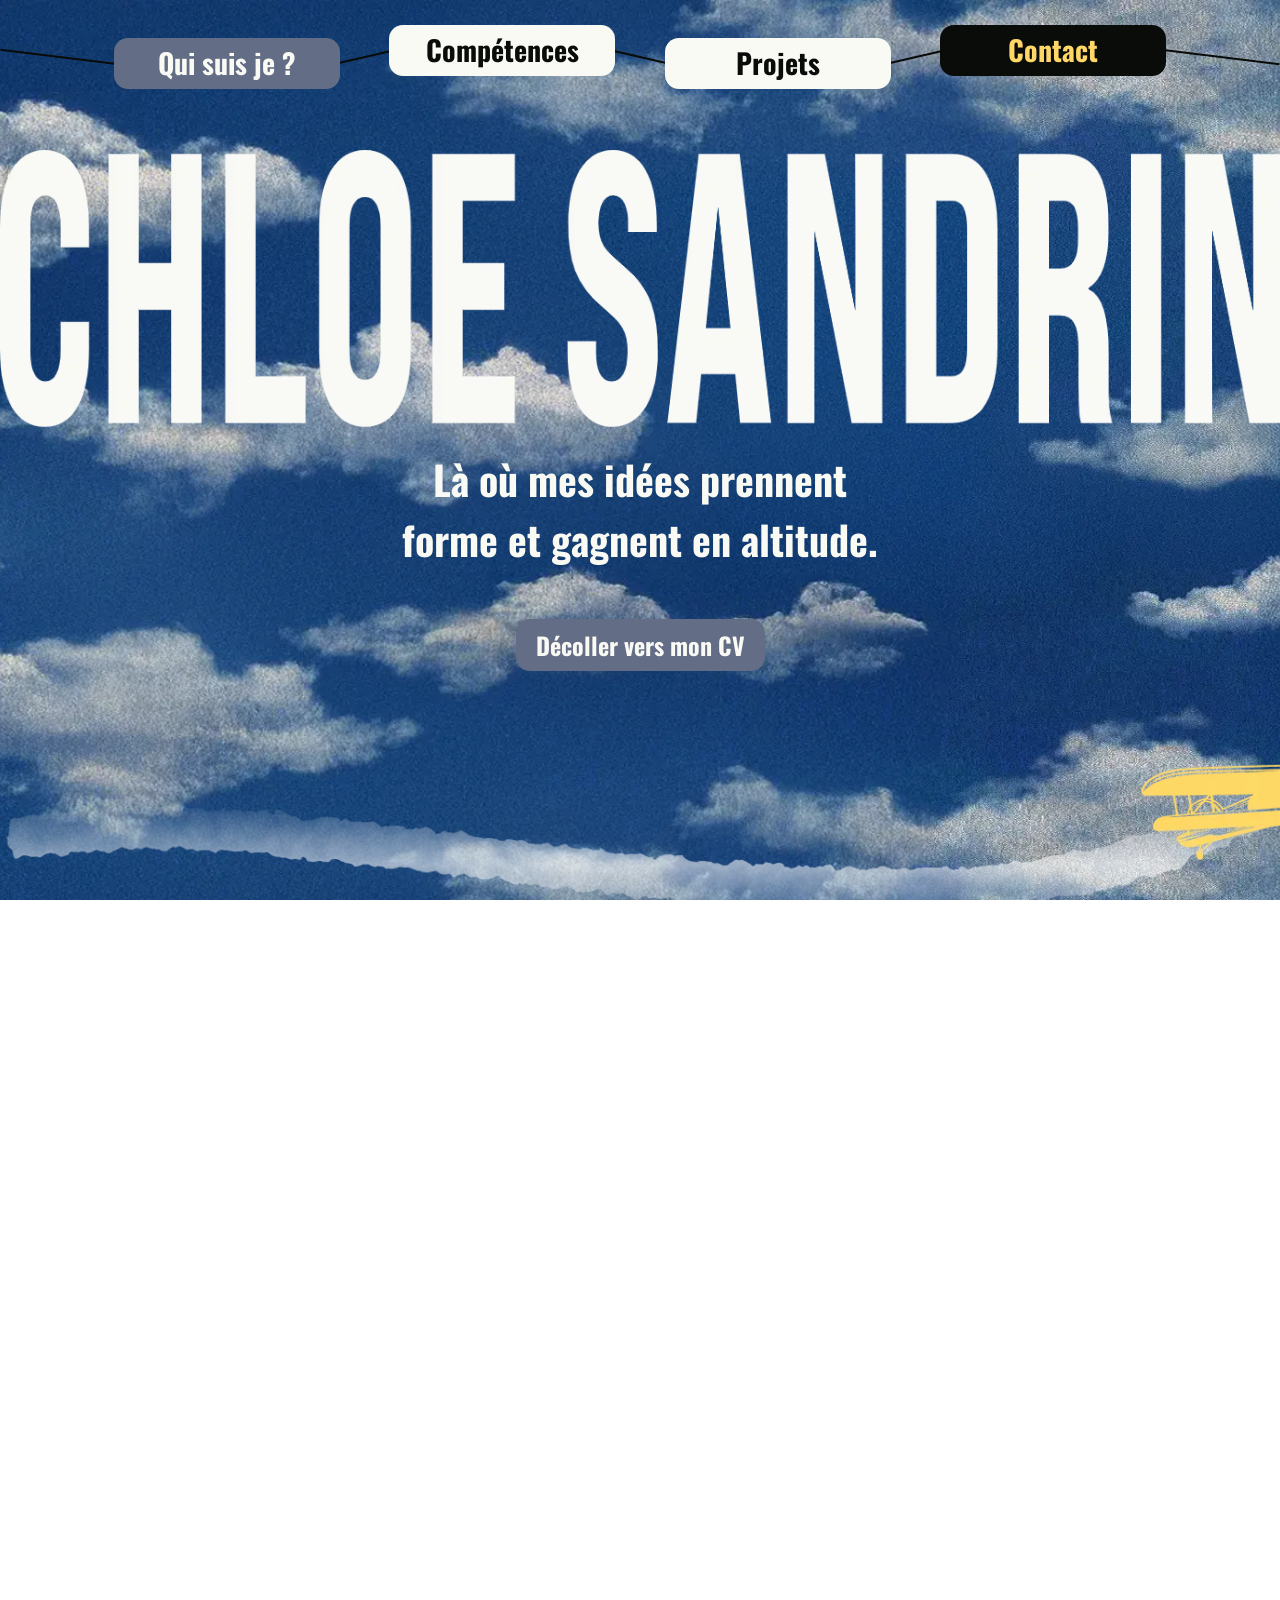
<file: index.html>
<!DOCTYPE html>
<html lang="fr">

<head>
  <meta charset="UTF-8" />
  <meta name="viewport" content="width=device-width, initial-scale=1.0" />
  <title>Portfolio - Chloé Sandrin</title>
  <link rel="stylesheet" href="style.css" />
  <link rel="icon" type="image/png" href="/iconOpengraph/favicon-96x96.webp" sizes="96x96" />
  <link rel="icon" type="image/svg+xml" href="/iconOpengraph/favicon.svg" />
  <link rel="shortcut icon" href="/iconOpengraph/favicon.ico" />
  <link rel="apple-touch-icon" sizes="180x180" href="/iconOpengraph/apple-touch-icon.png" />
  <link rel="manifest" href="/iconOpengraph/site.webmanifest" />
  <!-- Facebook Meta Tags -->
  <meta property="og:url" content="https://chloesandrin.fr/">
  <meta property="og:type" content="website">
  <meta property="og:title" content="Porfolio Chloé Sandrin">
  <meta property="og:description" content="">
  <meta property="og:image" content="iconOpengraph/OpenGraph.png">

  <!-- Twitter Meta Tags -->
  <meta name="twitter:card" content="summary_large_image">
  <meta property="twitter:domain" content="chloesandrin.fr">
  <meta property="twitter:url" content="https://chloesandrin.fr/">
  <meta name="twitter:title" content="Porfolio Chloé Sandrin">
  <meta name="twitter:description" content="">
  <meta name="twitter:image" content="iconOpengraph/OpenGraph.png">

</head>

<body>
  <header>
    <nav id="navDesktop">
      <ul>
        <div aria-hidden="true" class="NavbarFil" id="NavbarFil1"></div>
        <li class="fontFontNav shift">
          <a href="#P1">Qui suis je ?</a>
        </li>
        <div aria-hidden="true" class="NavbarFil" id="NavbarFil2"></div>
        <li class="fontFontNav">
          <a href="#P2">Compétences</a>
        </li>
        <div aria-hidden="true" class="NavbarFil" id="NavbarFil3"></div>
        <li class="fontFontNav shift">
          <a href="#P3">Projets</a>
        </li>
        <div aria-hidden="true" class="NavbarFil" id="NavbarFil4"></div>
        <li class="fontFontNav" id="contact">
          <a href="#P4">Contact</a>
        </li>
        <div aria-hidden="true" class="NavbarFil" id="NavbarFil5"></div>
      </ul>
    </nav>
  </header>
  <div class="bg-fixed"></div> 
  <main>
    <section class="hero" id="hero">
      <!-- mon nom -->
      <h1 class="titre">
        <img class="desktop" src="assets/images/mon nom.webp" alt="Chloé Sandrin">
        <img class="mobile"  src="assets/images/monNomMobile.webp" alt="Chloé Sandrin">
      </h1>
      <p class="fontGrandTexte">Là où mes idées prennent forme et gagnent en altitude.</p>
      <a href="assets/cv-chloe-sandrin.pdf" download class="fontBouton">Décoller vers mon CV</a>
      <div class="avion-container">
        <img class="avion mobile" src="assets/images/AvionMobile.webp" alt="Petit avion jaune mobile">
        <img class="avion desktop" src="assets/images/AvionDroite.webp" alt="Petit avion jaune desktop" id="P1">
      </div>
    </section>
    <section id="aPropos">
      <p class="bgJaune" id="ProposBloc1">Depuis toujours, la créativité fait partie de mon quotidien. Des premiers
        bricolages aux maquettes et interfaces d’aujourd’hui, j’ai toujours aimé donner des formes à mes idées.</p>
      <p class="bgBleu" id="ProposBloc2">Curieuse de nature, je me suis d’abord tournée vers un parcours scientifique
        avec une spécialité informatique, où j’ai découvert la logique, la technique et la conception.</p>
      <img src="assets/images/Profil.webp" alt="Chloé Sandrin">
      <p class="bgJaune" id="ProposBloc3">Aujourd’hui en deuxième année à MyDigitalSchool, j’explore le web et le design
        à travers des projets mêlant créativité et réflexion. Les expériences professionnelles et associatives que j’ai
        vécues m’ont permis de développer le travail d’équipe, l’adaptabilité et le sens du contact.</p>
      <p class="fontGrandTexte">Créer, apprendre et expérimenter restent au cœur de mon parcours.</p>
    </section>
    <div class="avion-container">
      <img class="avion mobile miroir" src="assets/images/AvionMobile.webp" alt="Petit avion jaune mobile">
      <img class="avion desktop miroir" src="assets/images/AvionDroite.webp" alt="Petit avion jaune desktop" id="P2">
    </div>
    <section id="competence">
      <div id="tableaugauche">
        <ul>
          <li id="illustrator"><img src="assets/images/Logo Illustrator.webp" alt="Logo illustrator"></li>
          <li id="figma"><img src="assets/images/Logo Figma.webp" alt="Logo Figma"></li>
          <li id="photoshop"><img src="assets/images/Adobe_Photoshop_CC_icon.svg 3.webp" alt="Logo photoshop"></li>
          <li id="vscode"><img src="assets/images/Logo Vscode.webp" alt="Logo vscode"></li>
          <li id="indesign"><img src="assets/images/Logo Indesign.webp" alt="Logo indesign"></li>
        </ul>
      </div>

      <div id="tableauboard" class="tableauboardFond1">
        <p class="fontTableauBordTitre">Tableau de bord des outils</p>
        <h3 class="fontTableauBordBouton">Selectionnez un logiciel.</h3>
      </div>
      <div id="illustratorTableau" class="tableauboardFond fontTableauBordTexte">
        <div>
          <p>• Création de logos</p>
          <p>• Déclinaisons et variations (couleurs, formats)</p>
          <p>• Construction vectorielle précise</p>
          <p>• Adaptation des visuels pour différents supports</p>
          <p>• Respect de la cohérence graphique et de l’identité visuelle</p>
        </div>
        <img src="assets/images/Pal/LogoPalRoseSansFondEcritureNoir.svg" alt="Logo Pal">
      </div>
      <div id="figmaTableau" class="tableauboardFond fontTableauBordTexte">
        <div id="pMaquette">
          <p>• Création de maquettes UI/UX (web & mobile)</p>
          <p>• Structuration des interfaces</p>
          <p>• Conception de composants et variants</p>
          <p>• Prototypage interactif et parcours utilisateurs</p>
        </div>
        <div id="imgMaquette">
          <img src="assets/images/Maquette/Maquette 1.webp" alt="Maquette JoyJam">
          <img src="assets/images/Maquette/Maquette 2.webp" alt="Maquette Catfee's">
        </div>
      </div>
      <div id="photoshopTableau" class="tableauboardFond fontTableauBordTexte">
        <div>
          <p>• Création et retouche d’images</p>
          <p>• Optimisation des visuels pour le web et le print</p>
          <p>• Photomontage et détourage précis</p>
          <p>• Ajustements colorimétriques et luminosité</p>
        </div>
        <img src="assets/images/Maquette/Chloé-Sandrin-Affiche-WWF 1.webp" alt="Affiche WWF campagne fictive">
      </div>
      <div id="vscodeTableau" class="tableauboardFond fontTableauBordTexte">
        <p>Intégration & Front-end : réalisation d’interfaces web responsives en HTML, CSS et SCSS, avec l’ajout
          d’interactions simples en JavaScript pour enrichir l’expérience utilisateur.</p>
        <div id="devLogo">
          <img src="assets/images/Logiciels  Code/HTML5_logo_and_wordmark.svg 1.webp" alt="Logo HTML" id="html">
          <img src="assets/images/Logiciels  Code/CSS3_logo_and_wordmark.svg 1.webp" alt="Logo CSS" id="css">
          <img src="assets/images/Logiciels  Code/JavaScript-Logo 1.webp" alt=" Logo JavaScript" id="js">
          <img src="assets/images/Logiciels  Code/Sass_Logo_Color.svg 1.webp" alt="Logo Sass" id="sass">
        </div>
      </div>
      <div id="indesignTableau" class="tableauboardFond fontTableauBordTexte">
        <div>
          <p>• Respect de la hiérarchie visuelle et de la cohérence graphique</p>
          <p>• Préparation des fichiers pour l’impression</p>
          <p>• Gestion des styles</p>
          <p>• Conception de supports éditoriaux</p>
          <p>• Création de mises en page print et digitales</p>
        </div>
        <img src="assets/images/Maquette/FICHE PRODUIT - SOFIA_01 1.webp"
          alt="Fiche Produit d'un vêtement faite sur Indesign">
      </div>

      </div>
      <div id="tableaudroit">
        <p class="bg-bleu">Maquettage :<br>Donner forme aux idées à travers des interfaces claires et fonctionnelles.
        </p>
        <p class="bg-yellow">Création de logo :<br>Concevoir des identités visuelles fortes et mémorables.</p>
        <p class="bg-bleu">Développement web :<br>Transformer des maquettes en expériences web concrètes.</p>
        <p class="bg-yellow">Montage vidéo :<br>Raconter une histoire à travers le rythme et l’image.</p>
      </div>
    </section>
    <div class="avion-container marginTop">
        <img class="avion mobile" src="assets/images/AvionMobile.webp" alt="Petit avion jaune mobile">
        <img class="avion desktop" src="assets/images/AvionDroite.webp" alt="Petit avion jaune desktop" id="P3">
      </div>

    <section id="sectionProjet">
      
      <a href="catfees.html"><img src="assets/images/Projet/Tf Catfeez.webp" alt="Tf Catfeez" class="projet-img"
          data-hover="assets/images/Projet/To Catfeez.webp"></a>
      <a href="hyperplanning.html"><img src="assets/images/Projet/Tf Hyperplanning.webp" alt="Tf HyperPlanning" class="projet-img"
          data-hover="assets/images/Projet/To Hyperplanning.webp"></a>
      <a href="easyjet.html"><img src="assets/images/Projet/Tf EasyJet.webp" alt="Tf EasyJet" class="projet-img"
          data-hover="assets/images/Projet/To EasyJet.webp"></a>
      <a href="palProjet.html"><img src="assets/images/Projet/Tf Pal.webp" alt="Tf Pal" class="projet-img"
          data-hover="assets/images/Projet/To Pal.webp"></a>
    </section>
    <div class="avion-container">
        <img class="avion mobile miroir" src="assets/images/AvionMobile.webp" alt="Petit avion jaune mobile">
        <img class="avion desktop miroir" src="assets/images/AvionDroite.webp" alt="Petit avion jaune desktop" id="P4">
      </div>
    <section id="formContact">
      <div id="linkedin">
        <img src="assets/images/Linkedin Logo.webp" alt="Linkedin Logo">
        <a class="fontBouton">WWW.LINKEDIN.COM/IN/CHLOE-SANDRIN</a>
      </div>
      <div id="form">
        <h2 class="bgJaune">Me contacter</h2>
        <form action="https://formspree.io/f/mgonjbjn" method="POST" id="formFormulaire">
          <div>
            <div class="Divlabel">
              <label for="nom" class="fontFormulaireLabel bgBleu">Nom<span>*</span></label>
              <input type="text" id="nom" name="name" placeholder="Ex : Pedro" required>
            </div>
            <div class="Divlabel">
              <label for="mail" class="fontFormulaireLabel bgBleu">Mail<span>*</span></label>
              <input type="mail" id="mail" name="email" placeholder="Ex : pedro.pascal@exemple.com" required>
            </div>
          </div>
          <div class="Divlabel">
            <label for="message" class="fontFormulaireLabel bgBleu">Message</label>
            <textarea name="message" id="message" name="message" placeholder="Entrez votre message ici..."></textarea>
          </div>
      </div>
      <input type="text" name="website" style="display: none;" tabindex="-1" autocomplete="off">
      <button type="submit" class="bgJaune" id="buttonEnvoyer">Envoyer</button>
      </form>
      </div>
    </section>
    <div class="avion-container">
        <img class="avion mobile" src="assets/images/AvionMobile.webp" alt="Petit avion jaune mobile">
        <img class="avion desktop" src="assets/images/AvionDroite.webp" alt="Petit avion jaune desktop">
      </div>
  </main>
  <footer>
    <div id="ContactFooter">
      <img id="avionFooter" src="assets/images/AvionFooter.webp" alt="">
      <a href="https://www.linkedin.com/in/chloe-sandrin/"><img id="linkLogo" src="assets/images/Linkedin Logo.webp"
          alt="Linkedin Logo"></a>
    </div>
    <div id="navFooter">
      <h2>Navigation</h2>
      <ul>
        <li><a href="#P1">A Propos</a></li>
        <li><a href="#P2">Compétences</a></li>
        <li><a href="#P3">Projets</a></li>
        <li><a href="#P4">Contact</a></li>
      </ul>
    </div>
    <div>
      <div id="listeProjet">
        <h2>Projets en altitude</h2>
        <ul>
          <li><a href="catfees.html">Site - Catfee's</a></li>
          <li><a href="hyperplanning.html">Site - HyperPlanning</a></li>
          <li><a href="easyjet.html">Site - EasyJet</a></li>
          <li><a href="palProjet.html">Logo - Pal</a></li>
        </ul>
      </div>
      <div id="cv">
        <a href="assets/cv-chloe-sandrin.pdf" download class="bgBleu">Télécharger CV</a>
      </div>
    </div>
  </footer>
  <script src="https://www.google.com/recaptcha/api.js?render=6Lej8ZQsAAAAABdASrS1k_hthXu2NV2UIi3KGZPx"></script>
  <script src="script.js"></script>
</body>

</html>
</file>
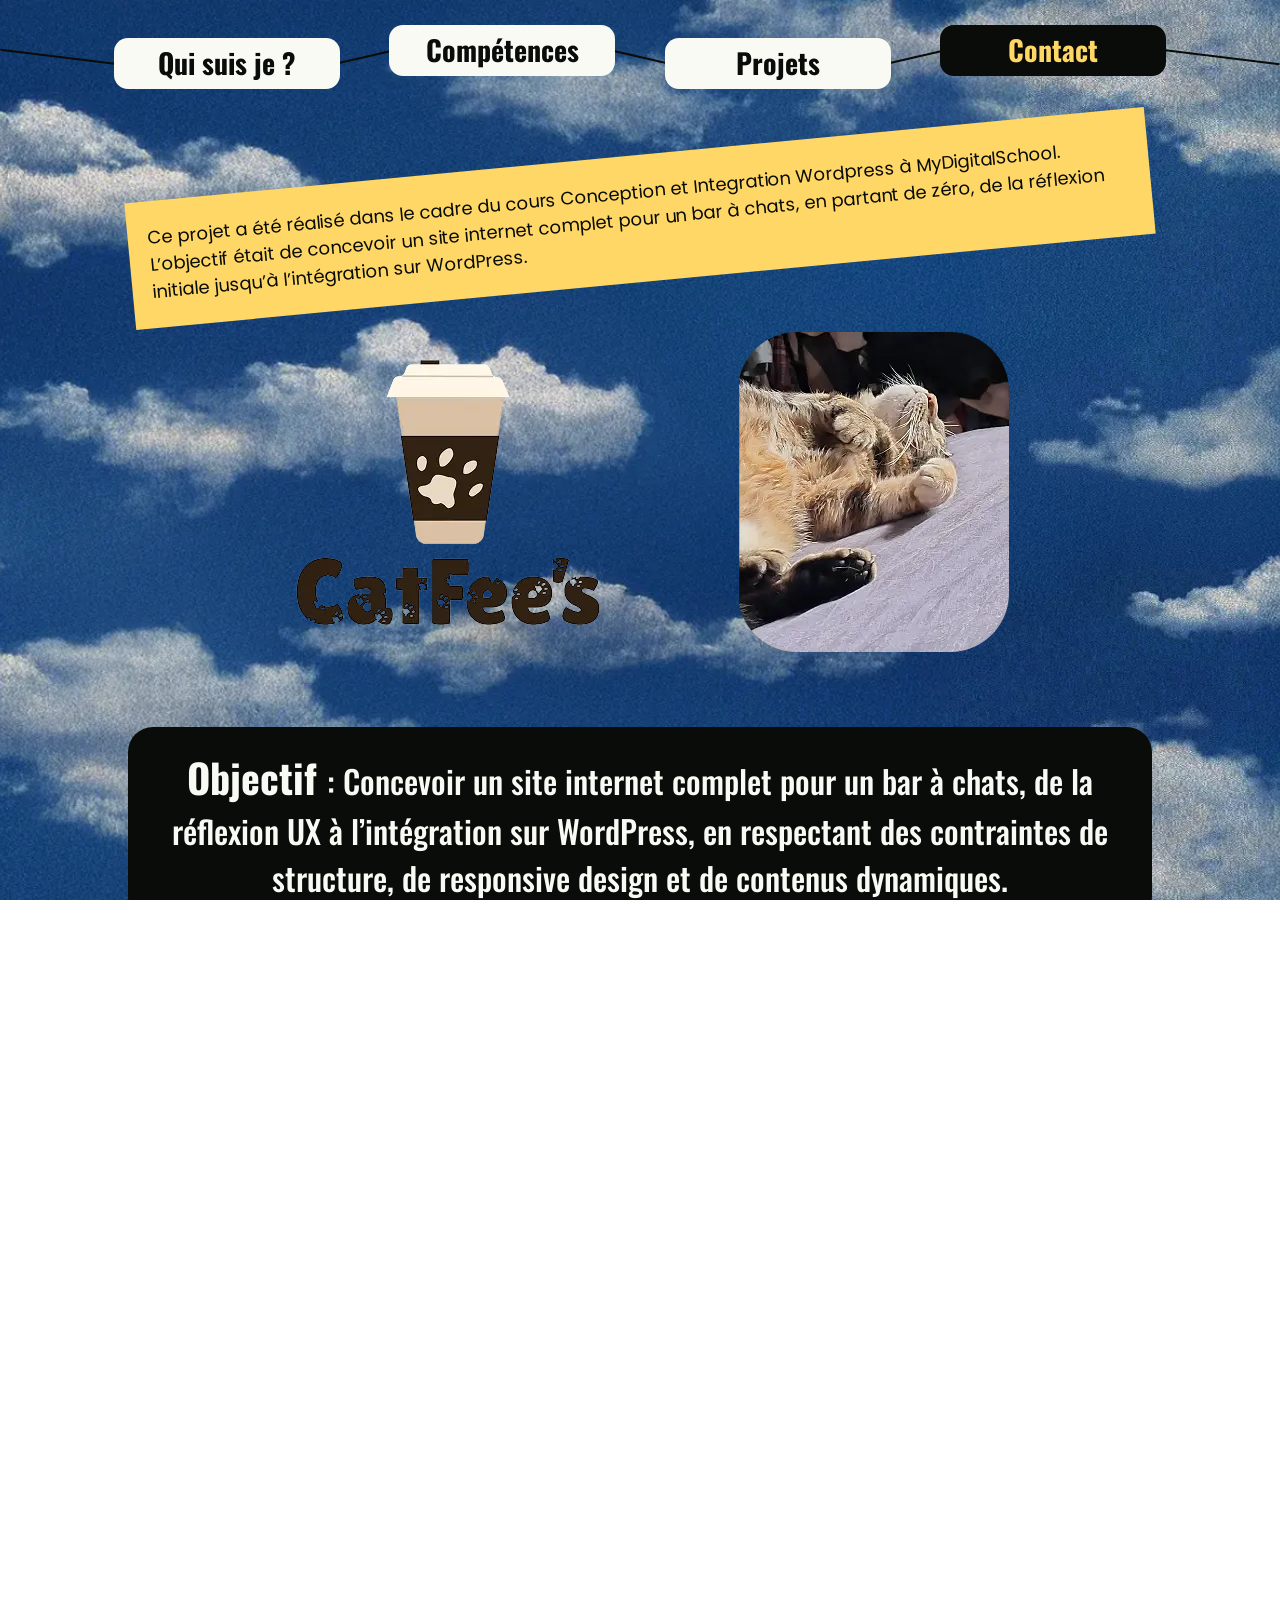
<file: catfees.html>
<!DOCTYPE html>
<html lang="fr">

<head>
  <meta charset="UTF-8" />
  <meta name="viewport" content="width=device-width, initial-scale=1.0" />
  <title>Projet - Catfee's</title>
  <link rel="stylesheet" href="style.css" />
  <link rel="icon" type="image/png" href="/iconOpengraph/favicon-96x96.webp" sizes="96x96" />
  <link rel="icon" type="image/svg+xml" href="/iconOpengraph/favicon.svg" />
  <link rel="shortcut icon" href="/iconOpengraph/favicon.ico" />
  <link rel="apple-touch-icon" sizes="180x180" href="/iconOpengraph/apple-touch-icon.png" />
  <link rel="manifest" href="/iconOpengraph/site.webmanifest" />
  <!-- Facebook Meta Tags -->
  <meta property="og:url" content="https://chloesandrin.fr/">
  <meta property="og:type" content="website">
  <meta property="og:title" content="Porfolio Chloé Sandrin">
  <meta property="og:description" content="">
  <meta property="og:image" content="iconOpengraph/OpenGraph.png">

  <!-- Twitter Meta Tags -->
  <meta name="twitter:card" content="summary_large_image">
  <meta property="twitter:domain" content="chloesandrin.fr">
  <meta property="twitter:url" content="https://chloesandrin.fr/">
  <meta name="twitter:title" content="Porfolio Chloé Sandrin">
  <meta name="twitter:description" content="">
  <meta name="twitter:image" content="iconOpengraph/OpenGraph.png">

</head>

<body>
  <header>
    <nav id="navDesktop">
      <ul>
        <div aria-hidden="true" class="NavbarFil" id="NavbarFil1"></div>
        <li class="fontFontNav shift">
          <a href="index.html">Qui suis je ?</a>
        </li>
        <div aria-hidden="true" class="NavbarFil" id="NavbarFil2"></div>
        <li class="fontFontNav">
          <a href="index.html">Compétences</a>
        </li>
        <div aria-hidden="true" class="NavbarFil" id="NavbarFil3"></div>
        <li class="fontFontNav shift">
          <a href="index.html">Projets</a>
        </li>
        <div aria-hidden="true" class="NavbarFil" id="NavbarFil4"></div>
        <li class="fontFontNav" id="contact">
          <a href="index.html">Contact</a>
        </li>
        <div aria-hidden="true" class="NavbarFil" id="NavbarFil5"></div>
      </ul>
    </nav>
  </header>
  <div class="bg-fixed"></div> 
  <main>
    <section class="presentation">
      <div class="bgJaune">
        <p>Ce projet a été réalisé dans le cadre du cours Conception et Integration Wordpress à MyDigitalSchool.
          L’objectif était de concevoir un site internet complet pour un bar à chats, en partant de zéro, de la
          réflexion initiale jusqu’à l’intégration sur WordPress.</p>
      </div>
      <img src="assets/images/Catfee's/CatfeesIamgeDebut.webp" alt="logo Catfee's">
      <div class="objectif">
        <p class="fontProjetAnnexe"> <span class="fontGrandTexte">Objectif </span>: Concevoir un site internet complet pour un bar à chats, de la réflexion UX à
          l’intégration sur WordPress, en respectant des contraintes de structure, de responsive design et de contenus
          dynamiques.</p>
      </div>
    </section>
    <section class="mission">
      <p class="fontProjetTexte">Missions :</p>
      <ul>
        <li>Conception de l’arborescence du site</li>
        <li>Réalisation des maquettes desktop et mobile</li>
        <li>Développement du site sous forme de thème WordPress</li>
        <li>Intégration de pages statiques et dynamiques</li>
        <li style="width: 600px;">Mise en place de contenus personnalisés (chats, événements) avec ACF et CPT UI</li>
      </ul>
    </section>
    <section id="information">
      <div id="CatfeesPt1">
        <div class="bgBleu">
          <p>Tout d’abord, j’ai travaillé sur la structure du site en réalisant une arborescence complète. Plusieurs
            contraintes étaient imposées :
            <br> • Créer plus de 7 pages différentes
            <br> • Respecter 3 niveaux de profondeur (page principale, pages secondaires et sous-pages)
          </p>
        </div>
        <div class="bgJaune">
          <p>Une fois l’arborescence validée, j’ai conçu les maquettes du site, en respectant une double contrainte de
            format :
            <br> • une version desktop
            <br> • une version mobile
          </p>
        </div>
        <div class="bgBleu">
          <p>La palette graphique du projet s’inspire du pelage de mon chat, avec des teintes douces, naturelles et
            chaleureuses. Les couleurs claires évoquent l’univers du café, à travers des tons crémeux et réconfortants,
            tandis que des nuances plus foncées apportent structure et contraste. Une teinte verte en accent, inspirée
            des yeux de mon chat, dynamise l’ensemble et met en valeur certains éléments clés. Cette palette permet de
            créer une identité visuelle cohérente, chaleureuse et personnelle, en accord avec l’univers du bar à chats.
          </p>
        </div>
      </div>
      <img src="assets/images/Catfee's/CatfeesMaquette.webp" alt="Maquette Catfee's" id="CatfeesPt2">
      <div id="CatfeesPt3">
        <h2 class="bgJaune"><a href="projetOpen.html?project=catfees">Voir maquettes</a></h2>
        <div class="bgJaune">
          <p>Le développement
            La dernière étape du projet consistait à développer le site sous forme de thème WordPress. <br>Certaines
            pages ont été codées en dur, tandis que d’autres ont été rendues dynamiques, notamment les pages présentant
            les chats et les événements</p>
        </div>
      </div>
    </section>
    <section class="conclusion">
      <h2 class="bgJaune">Conclusion</h2>
      <div id="avantApres">
        <div>
          <p>Le design de Catfee’s s’appuie sur une identité douce, chaleureuse et immersive.</p>
          <p>Les choix graphiques, palette naturelle, typographies arrondies, mise en page aérée et photographies de
            qualité, servent un objectif clair : transmettre l’ambiance d’un café apaisant où les chats sont mis à
            l’honneur.</p>
          <p>Grâce à ces choix, l’expérience utilisateur devient fluide, agréable et émotionnellement engageante,
            renforçant la cohérence du concept et l’envie de visiter le lieu.</p>
        </div>
        <div>
          <p>Ce projet m’a permis de travailler sur un processus complet de création web, allant de la réflexion UX et
            de la conception graphique jusqu’au développement et à l’intégration WordPress. </p>
          <p>Il illustre ma capacité à structurer un site, concevoir des interfaces responsives et mettre en place des
            contenus dynamiques.</p>
        </div>
      </div>
      <img src="assets/images/Catfee's/CatfeesMoodboard.webp" alt="Moodboard final">
    </section>

    <section id="formContact">
      <div id="linkedin">
        <img src="assets/images/Linkedin Logo.webp" alt="Linkedin Logo">
        <a class="fontBouton">WWW.LINKEDIN.COM/IN/CHLOE-SANDRIN</a>
      </div>
      <div id="form">
        <h2 class="bgJaune">Me contacter</h2>
        <form action="https://formspree.io/f/mgonjbjn" method="POST" id="formFormulaire">
          <div>
            <div class="Divlabel">
              <label for="nom" class="fontFormulaireLabel bgBleu">Nom<span>*</span></label>
              <input type="text" id="nom" placeholder="Ex : Pedro" required>
            </div>
            <div class="Divlabel">
              <label for="mail" class="fontFormulaireLabel bgBleu">Mail<span>*</span></label>
              <input type="mail" id="mail" placeholder="Ex : pedro.pascal@exemple.com" required>
            </div>
          </div>
          <div class="Divlabel">
            <label for="message" class="fontFormulaireLabel bgBleu">Message</label>
            <textarea name="message" id="message" placeholder="Entrez votre message ici..."></textarea>
          </div>
      </div>
      <input type="text" name="website" style="display: none;" tabindex="-1" autocomplete="off">
      <button type="submit" class="bgJaune" id="buttonEnvoyer">Envoyer</button>
      </form>
      </div>
    </section>
    <div class="avion-container">
        <img class="avion mobile" src="assets/images/AvionMobile.webp" alt="Petit avion jaune mobile">
        <img class="avion desktop" src="assets/images/AvionDroite.webp" alt="Petit avion jaune desktop">
      </div>
  </main>
  <footer>
    <div id="ContactFooter">
      <img id="avionFooter" src="assets/images/AvionFooter.webp" alt="">
      <a href="https://www.linkedin.com/in/chloe-sandrin/"><img id="linkLogo" src="assets/images/Linkedin Logo.webp"
          alt="Linkedin Logo"></a>
    </div>
    <div id="navFooter">
      <h2>Navigation</h2>
      <ul>
        <li><a href="index.html#P1">A Propos</a></li>
        <li><a href="index.html#P2">Compétences</a></li>
        <li><a href="index.html#P3">Projets</a></li>
        <li><a href="index.html#P4">Contact</a></li>
      </ul>
    </div>
    <div>
      <div id="listeProjet">
        <h2>Projets en altitude</h2>
        <ul>
          <li><a href="catfees.html">Site - Catfee's</a></li>
          <li><a href="hyperplanning.html">Site - HyperPlanning</a></li>
          <li><a href="easyjet.html">Site - EasyJet</a></li>
          <li><a href="palProjet.html">Logo - Pal</a></li>
        </ul>
      </div>
      <div id="cv">
        <a href="assets/cv-chloe-sandrin.pdf" download class="bgBleu">Télécharger CV</a>
      </div>
    </div>
  </footer>
  <script src="https://www.google.com/recaptcha/api.js?render=6Lej8ZQsAAAAABdASrS1k_hthXu2NV2UIi3KGZPx"></script>
  <script src="scriptProjetOpen.js"></script>
</body>

</html>
</file>
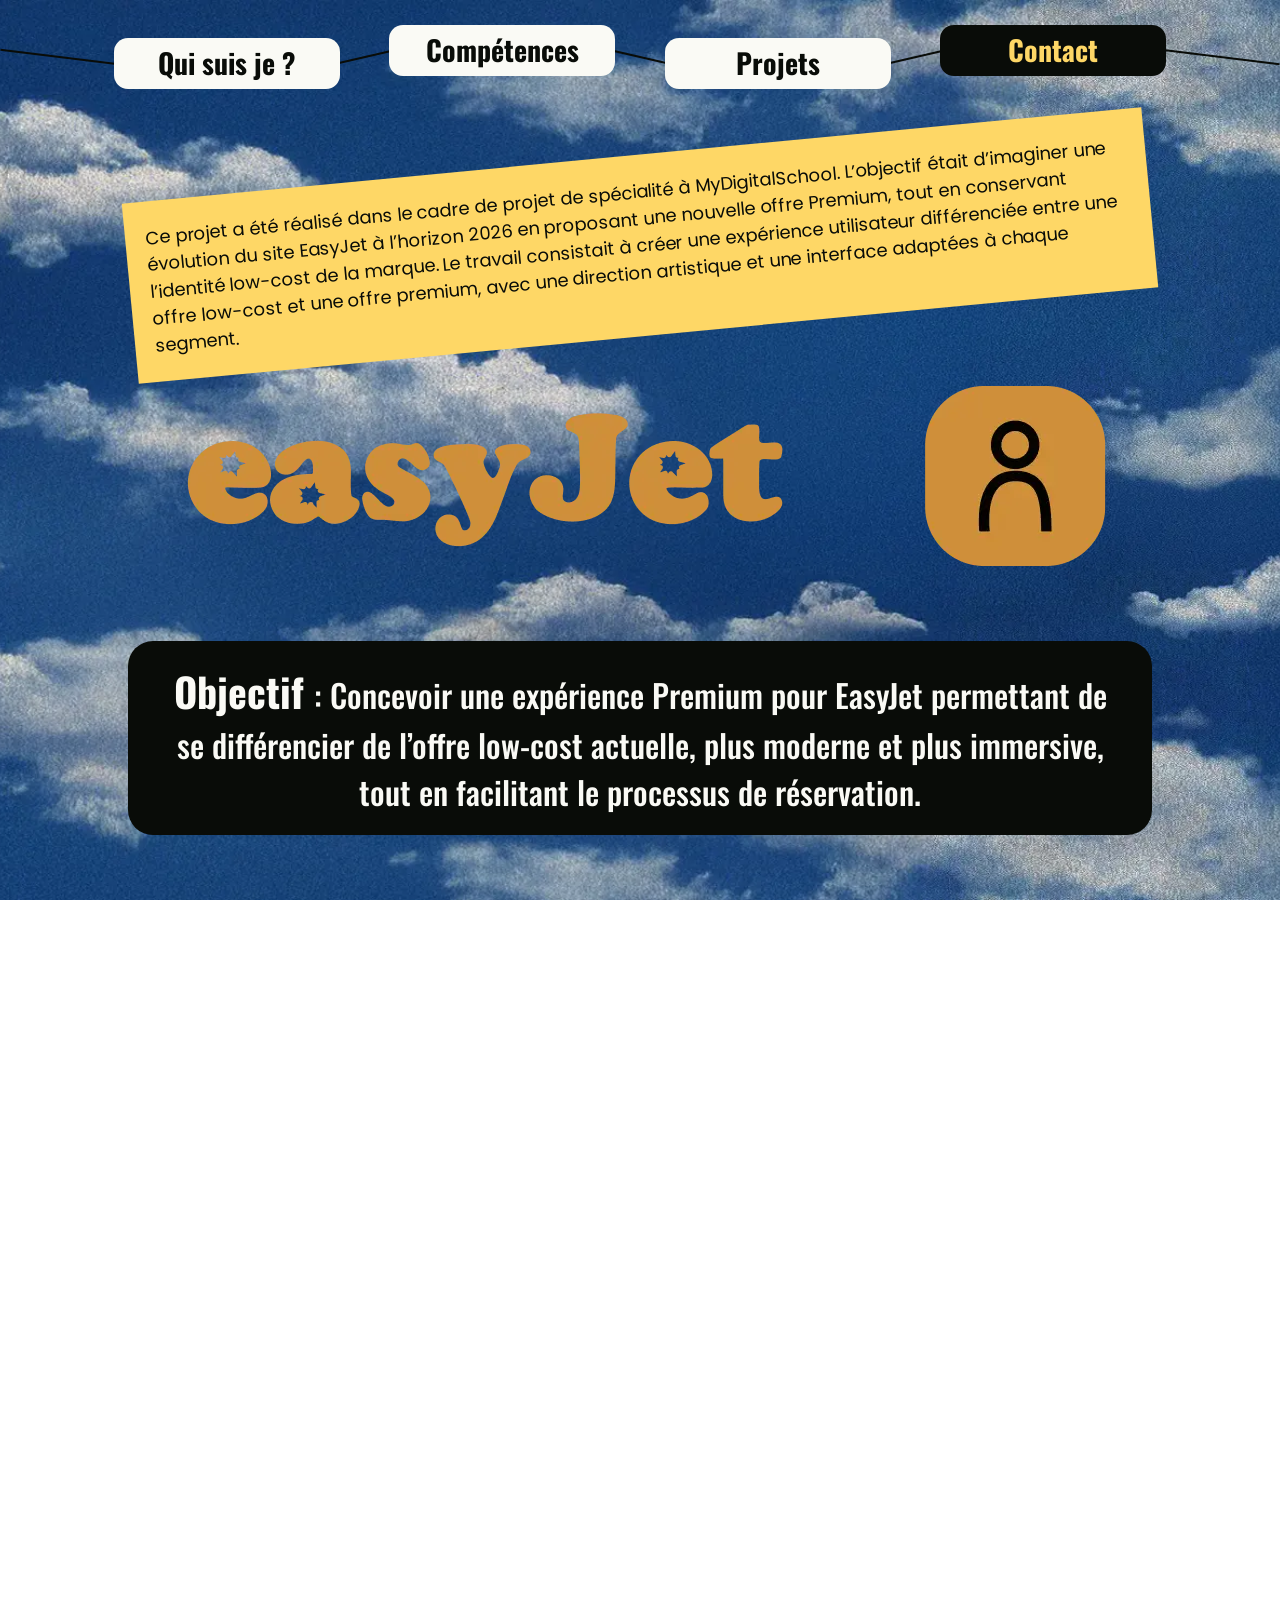
<file: easyjet.html>
<!DOCTYPE html>
<html lang="fr">

<head>
  <meta charset="UTF-8" />
  <meta name="viewport" content="width=device-width, initial-scale=1.0" />
  <title>Projet - EasyJet</title>
  <link rel="stylesheet" href="style.css" />
  <link rel="icon" type="image/png" href="/iconOpengraph/favicon-96x96.webp" sizes="96x96" />
  <link rel="icon" type="image/svg+xml" href="/iconOpengraph/favicon.svg" />
  <link rel="shortcut icon" href="/iconOpengraph/favicon.ico" />
  <link rel="apple-touch-icon" sizes="180x180" href="/iconOpengraph/apple-touch-icon.png" />
  <link rel="manifest" href="/iconOpengraph/site.webmanifest" />
  <!-- Facebook Meta Tags -->
  <meta property="og:url" content="https://chloesandrin.fr/">
  <meta property="og:type" content="website">
  <meta property="og:title" content="Porfolio Chloé Sandrin">
  <meta property="og:description" content="">
  <meta property="og:image" content="iconOpengraph/OpenGraph.png">

  <!-- Twitter Meta Tags -->
  <meta name="twitter:card" content="summary_large_image">
  <meta property="twitter:domain" content="chloesandrin.fr">
  <meta property="twitter:url" content="https://chloesandrin.fr/">
  <meta name="twitter:title" content="Porfolio Chloé Sandrin">
  <meta name="twitter:description" content="">
  <meta name="twitter:image" content="iconOpengraph/OpenGraph.png">

</head>

<body>
  <header>
    <nav id="navDesktop">
      <ul>
        <div aria-hidden="true" class="NavbarFil" id="NavbarFil1"></div>
        <li class="fontFontNav shift">
          <a href="index.html">Qui suis je ?</a>
        </li>
        <div aria-hidden="true" class="NavbarFil" id="NavbarFil2"></div>
        <li class="fontFontNav">
          <a href="index.html">Compétences</a>
        </li>
        <div aria-hidden="true" class="NavbarFil" id="NavbarFil3"></div>
        <li class="fontFontNav shift">
          <a href="index.html">Projets</a>
        </li>
        <div aria-hidden="true" class="NavbarFil" id="NavbarFil4"></div>
        <li class="fontFontNav" id="contact">
          <a href="index.html">Contact</a>
        </li>
        <div aria-hidden="true" class="NavbarFil" id="NavbarFil5"></div>
      </ul>
    </nav>
  </header>
  <div class="bg-fixed"></div> 
  <main>
    <section class="presentation">
      <div class="bgJaune">
        <p>Ce projet a été réalisé dans le cadre de projet de spécialité à MyDigitalSchool. L’objectif était d’imaginer une évolution du site EasyJet à l’horizon 2026 en proposant une nouvelle offre Premium, tout en conservant l’identité low-cost de la marque. Le travail consistait à créer une expérience utilisateur différenciée entre une offre low-cost et une offre premium, avec une direction artistique et une interface adaptées à chaque segment.</p>
      </div>
      <img src="assets/images/EasyJet/EasyJetDebut.webp" alt="Logo EasyJet">
      <div class="objectif">
        <p class="fontProjetAnnexe"> <span class="fontGrandTexte">Objectif </span>: Concevoir une expérience Premium pour EasyJet permettant de se différencier de l’offre low-cost actuelle, plus moderne et plus immersive, tout en facilitant le processus de réservation.</p>
      </div>
    </section>
    <section class="mission">
      <p class="fontProjetTexte">Missions :</p>
      <ul>
        <li>Analyse UI du site existant d’EasyJet</li>
        <li>Conception d’un design system</li>
        <li>Création de moodboards Low-cost et Premium</li>
        <li>Conception de l’arborescence du site</li>
        <li>Réalisation des maquettes</li>
        <li>Conception d’un tunnel de réservation optimisé</li>
      </ul>
    </section>
    <section id="informationHyper">
      <div id="HyperPt1">
        <div class="bgBleu">
          <p>Le projet consistait à concevoir deux versions de l’interface EasyJet : une version low-cost repensée et une version Premium. L’objectif était de créer un contraste visuel clair entre ces deux expériences tout en conservant une cohérence globale dans l’interface.</p>
        </div>
        <div class="bgJaune">
          <p>Après l’analyse du site actuel, plusieurs points d’amélioration ont été identifiés : une interface très chargée visuellement, une présence dominante de la couleur orange et une hiérarchie des éléments parfois difficile à lire. L’objectif était donc de simplifier l’interface et d’améliorer la lisibilité.</p>
        </div>
        <div class="bgBleu">
          <p>J’ai ensuite travaillé sur deux directions visuelles distinctes. La version low-cost conserve l’identité d’EasyJet mais avec une interface plus épurée et des éléments modernisés. La version Premium adopte une direction artistique plus élégante avec une palette de couleurs composée de noir, bronze et nuances dorées.</p>
        </div>
      </div>
      <img src="assets/images/EasyJet/EasyJetMaquette.webp" alt="Maquette HyperPlanning" id="HyperPt2">
      <div id="HyperPt3">
        <h2 class="bgJaune"><a href="projetOpen.html?project=easyjet">Voir maquettes</a></h2>
        <div class="bgJaune">
          <p>Enfin, j’ai développé un design system et plusieurs interfaces clés, dont la page d’accueil et le tunnel de réservation. Une version mobile du tunnel a également été réalisée afin d’adapter l’expérience aux usages sur smartphone.</p>
        </div>
      </div>
    </section>
    <section class="conclusion">
      <h2 class="bgJaune">Conclusion</h2>
      <div class="fondNoir">
          <p>Ce projet m’a permis de travailler sur la création d’une direction artistique UI, la mise en place d’un design system et la conception d’interfaces cohérentes entre desktop et mobile.</p>
        </div>
      <div id="avantApres">
        <div>
          <img src="assets/images/EasyJet/EasyJetLowCost.webp" alt="">
          <p class="fontGrandTexte">Low Cost</p>
          <p>Une interface très marquée par l’univers low-cost, avec une forte présence de la couleur orange, une densité d’informations importante et une hiérarchie visuelle parfois difficile à lire.</p>
        </div>
        <div>
          <img src="assets/images/EasyJet/EasyJetPremium.webp" alt="">
          <p class="fontGrandTexte">Premium</p>
          <p>Une interface Premium plus épurée et plus élégante, avec une direction artistique contrastée, une hiérarchie visuelle plus claire et une expérience de réservation plus fluide.</p>
        </div>
      </div>
      <img src="assets/images/EasyJet/EasyJetMoodboard.webp" alt="Moodboard final">
    </section>

    <section id="formContact">
      <div id="linkedin">
        <img src="assets/images/Linkedin Logo.webp" alt="Linkedin Logo">
        <a class="fontBouton">WWW.LINKEDIN.COM/IN/CHLOE-SANDRIN</a>
      </div>
      <div id="form">
        <h2 class="bgJaune">Me contacter</h2>
        <form action="https://formspree.io/f/mgonjbjn" method="POST" id="formFormulaire">
          <div>
            <div class="Divlabel">
              <label for="nom" class="fontFormulaireLabel bgBleu">Nom<span>*</span></label>
              <input type="text" id="nom" placeholder="Ex : Pedro" required>
            </div>
            <div class="Divlabel">
              <label for="mail" class="fontFormulaireLabel bgBleu">Mail<span>*</span></label>
              <input type="mail" id="mail" placeholder="Ex : pedro.pascal@exemple.com" required>
            </div>
          </div>
          <div class="Divlabel">
            <label for="message" class="fontFormulaireLabel bgBleu">Message</label>
            <textarea name="message" id="message" placeholder="Entrez votre message ici..."></textarea>
          </div>
      </div>
      <input type="text" name="website" style="display: none;" tabindex="-1" autocomplete="off">
      <button type="submit" class="bgJaune" id="buttonEnvoyer">Envoyer</button>
      </form>
      </div>
    </section>
    <div class="avion-container">
        <img class="avion mobile" src="assets/images/AvionMobile.webp" alt="Petit avion jaune mobile">
        <img class="avion desktop" src="assets/images/AvionDroite.webp" alt="Petit avion jaune desktop">
      </div>
  </main>
  <footer>
    <div id="ContactFooter">
      <img id="avionFooter" src="assets/images/AvionFooter.webp" alt="">
      <a href="https://www.linkedin.com/in/chloe-sandrin/"><img id="linkLogo" src="assets/images/Linkedin Logo.webp"
          alt="Linkedin Logo"></a>
    </div>
    <div id="navFooter">
      <h2>Navigation</h2>
      <ul>
        <li><a href="index.html#P1">A Propos</a></li>
        <li><a href="index.html#P2">Compétences</a></li>
        <li><a href="index.html#P3">Projets</a></li>
        <li><a href="index.html#P4">Contact</a></li>
      </ul>
    </div>
    <div>
      <div id="listeProjet">
        <h2>Projets en altitude</h2>
        <ul>
          <li><a href="catfees.html">Site - Catfee's</a></li>
          <li><a href="hyperplanning.html">Site - HyperPlanning</a></li>
          <li><a href="easyjet.html">Site - EasyJet</a></li>
          <li><a href="palProjet.html">Logo - Pal</a></li>
        </ul>
      </div>
      <div id="cv">
        <a href="assets/cv-chloe-sandrin.pdf" download class="bgBleu">Télécharger CV</a>
      </div>
    </div>
  </footer>
  <script src="https://www.google.com/recaptcha/api.js?render=6Lej8ZQsAAAAABdASrS1k_hthXu2NV2UIi3KGZPx"></script>
  <script src="scriptProjetOpen.js"></script>
</body>

</html>
</file>
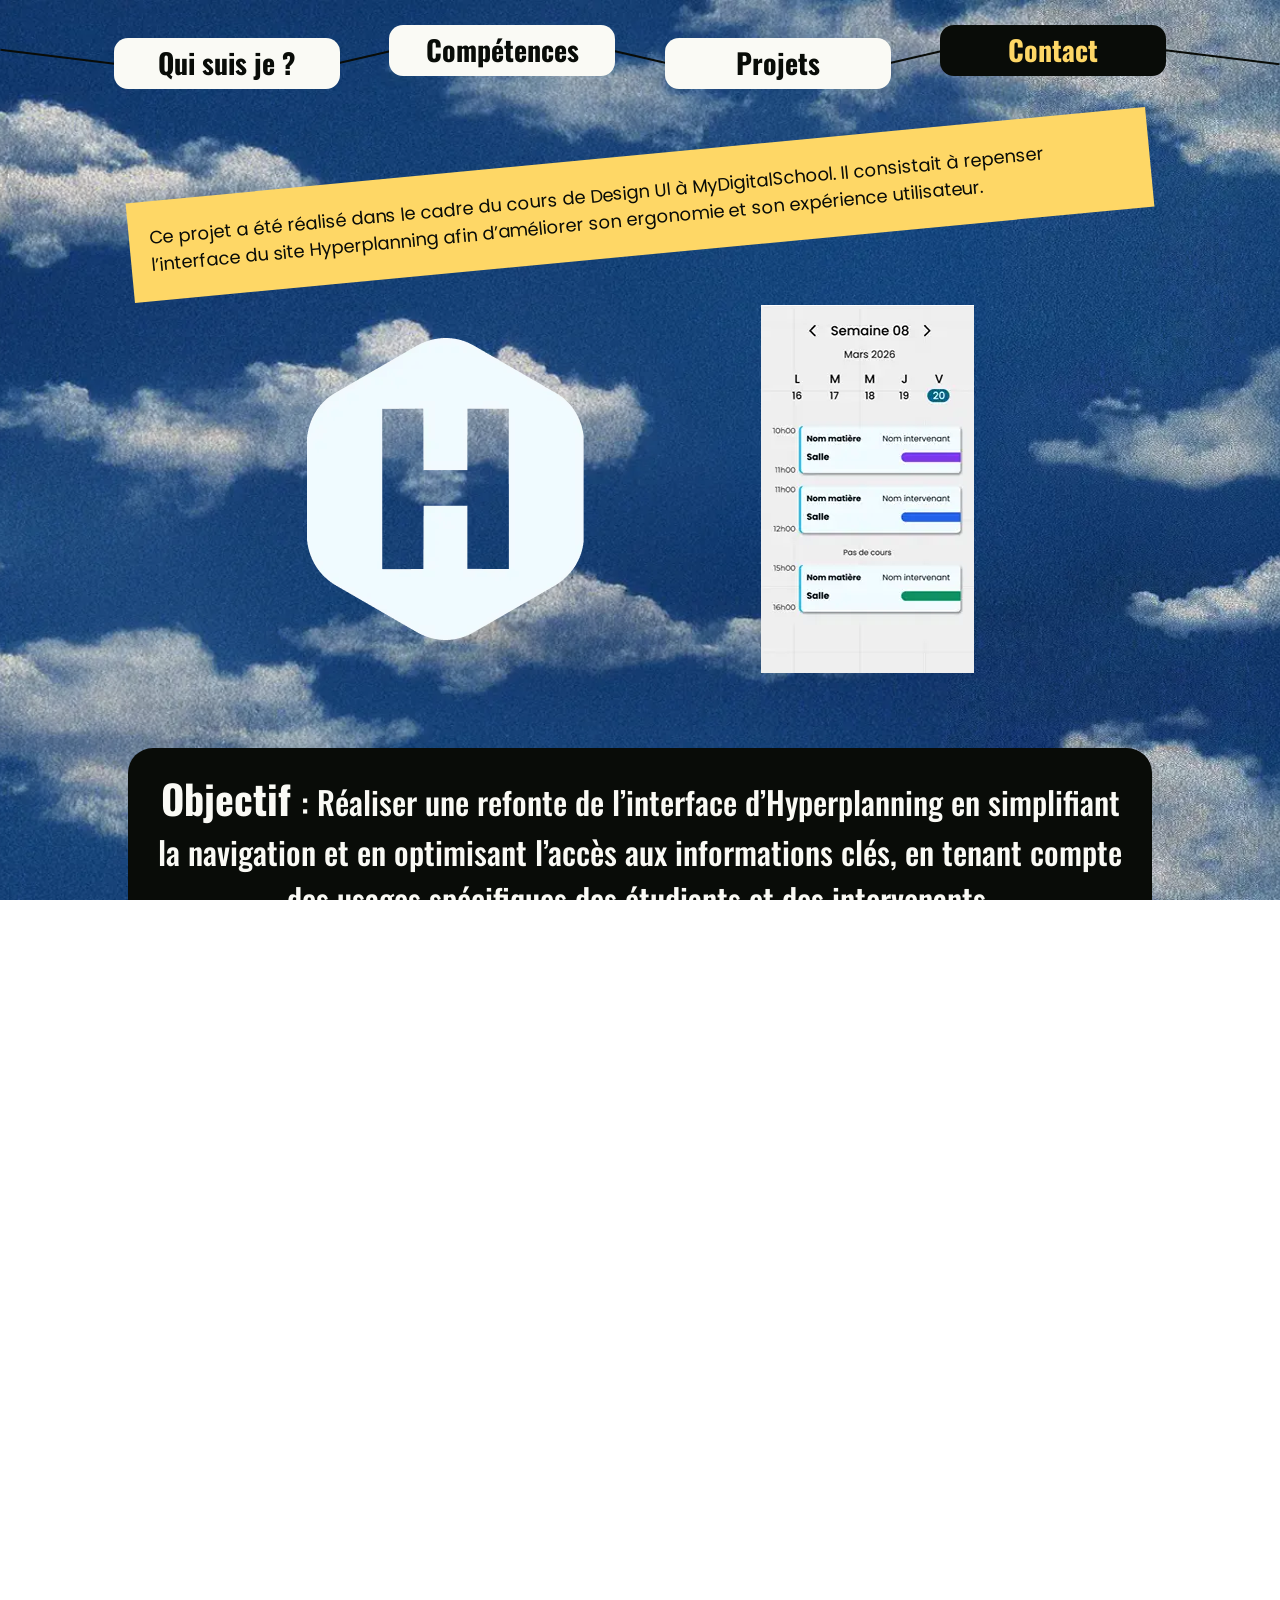
<file: hyperplanning.html>
<!DOCTYPE html>
<html lang="fr">

<head>
  <meta charset="UTF-8" />
  <meta name="viewport" content="width=device-width, initial-scale=1.0" />
  <title>Projet - HyperPlanning</title>
  <link rel="stylesheet" href="style.css" />
  <link rel="icon" type="image/png" href="/iconOpengraph/favicon-96x96.webp" sizes="96x96" />
  <link rel="icon" type="image/svg+xml" href="/iconOpengraph/favicon.svg" />
  <link rel="shortcut icon" href="/iconOpengraph/favicon.ico" />
  <link rel="apple-touch-icon" sizes="180x180" href="/iconOpengraph/apple-touch-icon.png" />
  <link rel="manifest" href="/iconOpengraph/site.webmanifest" />
  <!-- Facebook Meta Tags -->
  <meta property="og:url" content="https://chloesandrin.fr/">
  <meta property="og:type" content="website">
  <meta property="og:title" content="Porfolio Chloé Sandrin">
  <meta property="og:description" content="">
  <meta property="og:image" content="iconOpengraph/OpenGraph.png">

  <!-- Twitter Meta Tags -->
  <meta name="twitter:card" content="summary_large_image">
  <meta property="twitter:domain" content="chloesandrin.fr">
  <meta property="twitter:url" content="https://chloesandrin.fr/">
  <meta name="twitter:title" content="Porfolio Chloé Sandrin">
  <meta name="twitter:description" content="">
  <meta name="twitter:image" content="iconOpengraph/OpenGraph.png">

</head>

<body>
  <header>
    <nav id="navDesktop">
      <ul>
        <div aria-hidden="true" class="NavbarFil" id="NavbarFil1"></div>
        <li class="fontFontNav shift">
          <a href="index.html">Qui suis je ?</a>
        </li>
        <div aria-hidden="true" class="NavbarFil" id="NavbarFil2"></div>
        <li class="fontFontNav">
          <a href="index.html">Compétences</a>
        </li>
        <div aria-hidden="true" class="NavbarFil" id="NavbarFil3"></div>
        <li class="fontFontNav shift">
          <a href="index.html">Projets</a>
        </li>
        <div aria-hidden="true" class="NavbarFil" id="NavbarFil4"></div>
        <li class="fontFontNav" id="contact">
          <a href="index.html">Contact</a>
        </li>
        <div aria-hidden="true" class="NavbarFil" id="NavbarFil5"></div>
      </ul>
    </nav>
  </header>
  <div class="bg-fixed"></div> 
  <main>
    <section class="presentation">
      <div class="bgJaune">
        <p>Ce projet a été réalisé dans le cadre du cours de Design UI à MyDigitalSchool. Il consistait à repenser l’interface du site Hyperplanning afin d’améliorer son ergonomie et son expérience utilisateur.</p>
      </div>
      <img src="assets/images/Hyperplanning/HyperPlanningDebut.webp" alt="Logo Hyperplanning">
      <div class="objectif">
        <p class="fontProjetAnnexe"> <span class="fontGrandTexte">Objectif </span>: Réaliser une refonte de l’interface d’Hyperplanning en simplifiant la navigation et en optimisant l’accès aux informations clés, en tenant compte des usages spécifiques des étudiants et des intervenants.</p>
      </div>
    </section>
    <section class="mission">
      <p class="fontProjetTexte">Missions :</p>
      <ul>
        <li>Analyse de l’interface existante et identification des points de friction </li>
        <li>Définition de deux cibles principales : étudiants et intervenants</li>
        <li>Conception de parcours utilisateurs adaptés aux besoins</li>
        <li>Réalisation de maquettes desktop et mobile</li>
      </ul>
    </section>
    <section id="informationHyper">
      <div id="HyperPt1">
        <div class="bgBleu">
          <p>Dans ce projet, nous avons commencé par analyser le site existant d’Hyperplanning afin d’identifier ses principales limites, notamment une interface jugée trop chargée et peu intuitive.</p>
        </div>
        <div class="bgJaune">
          <p>Nous avons ensuite mené une étude utilisateur en interrogeant deux cibles : les étudiants et les intervenants. Les résultats ont montré que les étudiants utilisent principalement leur téléphone pour consulter leurs cours et leurs notes, tandis que les intervenants privilégient l’ordinateur et se concentrent sur l’emploi du temps et la gestion des notes.</p>
        </div>
        <div class="bgBleu">
          <p>Un autre point important relevé est le nombre élevé de clics nécessaires pour accéder à certaines informations, ce qui entraîne une perte de temps.</p>
        </div>
      </div>
      <img src="assets/images/Hyperplanning/HyperPlanningMaquette.webp" alt="Maquette HyperPlanning" id="HyperPt2">
      <div id="HyperPt3">
        <h2 class="bgJaune"><a href="projetOpen.html?project=hyperplanning">Voir maquettes</a></h2>
        <div class="bgJaune">
          <p>À partir de ces constats, nous avons repensé la navigation pour la rendre plus simple, plus rapide et plus moderne. Des parcours utilisateurs ont été définis afin d’optimiser les actions principales, puis des maquettes ont été réalisées en version desktop et mobile.</p>
        </div>
      </div>
    </section>
    <section class="conclusion">
      <h2 class="bgJaune">Conclusion</h2>
      <div class="fondNoir">
          <p>Ce projet m’a permis de développer mes compétences en recherche utilisateur et en conception UI. J’ai appris à analyser des besoins réels, à adapter une interface en fonction de différentes cibles et à proposer des solutions concrètes pour améliorer l’expérience utilisateur.</p>
        </div>
      <div id="avantApres">
        <div>
          <img src="assets/images/Hyperplanning/HyperplanningAvant.webp" alt="">
          <p class="fontGrandTexte">Avant</p>
          <p>Une interface vieillissante, chargée, avec une navigation complexe et un accès aux informations trop long.</p>
        </div>
        <div>
          <img src="assets/images/Hyperplanning/HyperplanningAprès.webp" alt="">
          <p class="fontGrandTexte">Apres</p>
          <p>Une interface modernisée, plus claire et structurée, avec une navigation simplifiée permettant un accès rapide aux fonctionnalités essentielles selon les usages des étudiants et des intervenants.</p>
        </div>
      </div>
      <img src="assets/images/Hyperplanning/HyperplanningMoodboard.webp" alt="Moodboard final">
    </section>

    <section id="formContact">
      <div id="linkedin">
        <img src="assets/images/Linkedin Logo.webp" alt="Linkedin Logo">
        <a class="fontBouton">WWW.LINKEDIN.COM/IN/CHLOE-SANDRIN</a>
      </div>
      <div id="form">
        <h2 class="bgJaune">Me contacter</h2>
        <form action="https://formspree.io/f/mgonjbjn" method="POST" id="formFormulaire">
          <div>
            <div class="Divlabel">
              <label for="nom" class="fontFormulaireLabel bgBleu">Nom<span>*</span></label>
              <input type="text" id="nom" placeholder="Ex : Pedro" required>
            </div>
            <div class="Divlabel">
              <label for="mail" class="fontFormulaireLabel bgBleu">Mail<span>*</span></label>
              <input type="mail" id="mail" placeholder="Ex : pedro.pascal@exemple.com" required>
            </div>
          </div>
          <div class="Divlabel">
            <label for="message" class="fontFormulaireLabel bgBleu">Message</label>
            <textarea name="message" id="message" placeholder="Entrez votre message ici..."></textarea>
          </div>
      </div>
      <input type="text" name="website" style="display: none;" tabindex="-1" autocomplete="off">
      <button type="submit" class="bgJaune" id="buttonEnvoyer">Envoyer</button>
      </form>
      </div>
    </section>
    <div class="avion-container">
        <img class="avion mobile" src="assets/images/AvionMobile.webp" alt="Petit avion jaune mobile">
        <img class="avion desktop" src="assets/images/AvionDroite.webp" alt="Petit avion jaune desktop">
      </div>
  </main>
  <footer>
    <div id="ContactFooter">
      <img id="avionFooter" src="assets/images/AvionFooter.webp" alt="">
      <a href="https://www.linkedin.com/in/chloe-sandrin/"><img id="linkLogo" src="assets/images/Linkedin Logo.webp"
          alt="Linkedin Logo"></a>
    </div>
    <div id="navFooter">
      <h2>Navigation</h2>
      <ul>
        <li><a href="index.html#P1">A Propos</a></li>
        <li><a href="index.html#P2">Compétences</a></li>
        <li><a href="index.html#P3">Projets</a></li>
        <li><a href="index.html#P4">Contact</a></li>
      </ul>
    </div>
    <div>
      <div id="listeProjet">
        <h2>Projets en altitude</h2>
        <ul>
          <li><a href="catfees.html">Site - Catfee's</a></li>
          <li><a href="hyperplanning.html">Site - HyperPlanning</a></li>
          <li><a href="easyjet.html">Site - EasyJet</a></li>
          <li><a href="palProjet.html">Logo - Pal</a></li>
        </ul>
      </div>
      <div id="cv">
        <a href="assets/cv-chloe-sandrin.pdf" download class="bgBleu">Télécharger CV</a>
      </div>
    </div>
  </footer>
  <script src="https://www.google.com/recaptcha/api.js?render=6Lej8ZQsAAAAABdASrS1k_hthXu2NV2UIi3KGZPx"></script>
  <script src="scriptProjetOpen.js"></script>
</body>

</html>
</file>
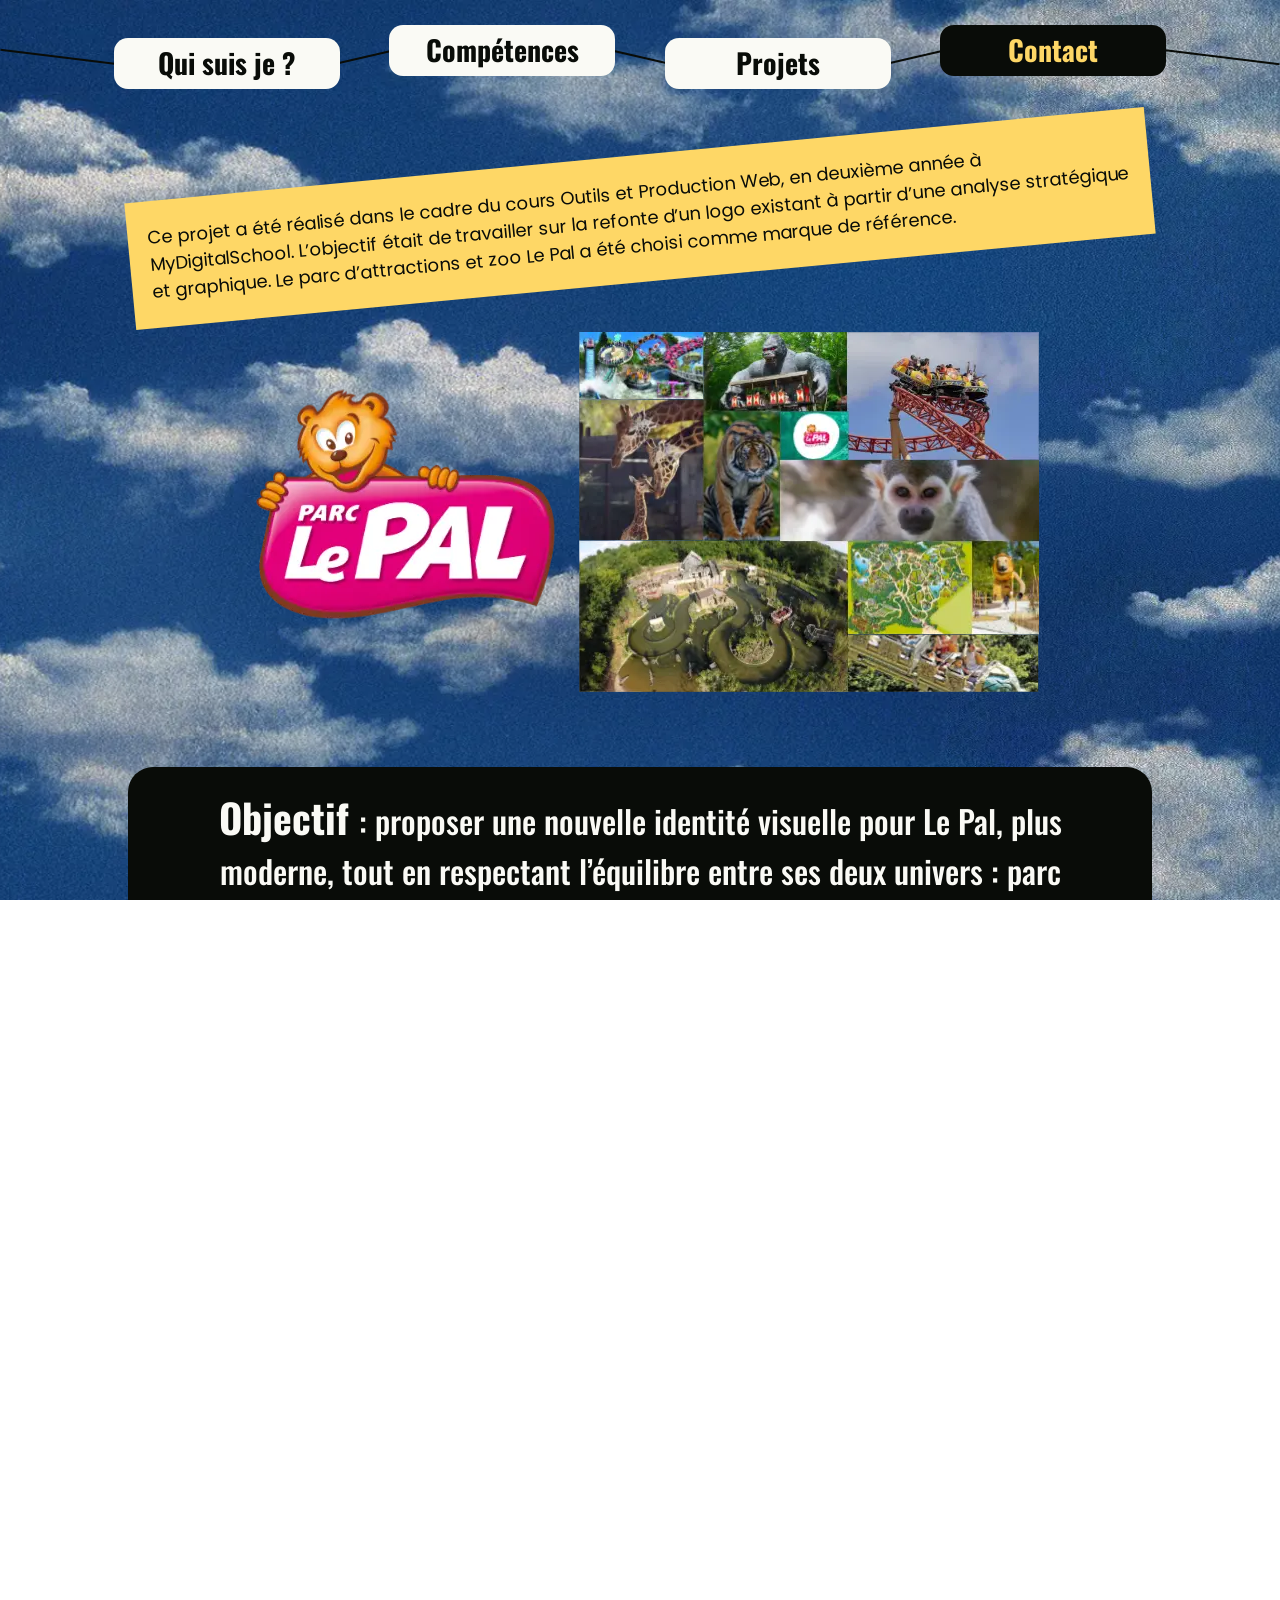
<file: palProjet.html>
<!DOCTYPE html>
<html lang="fr">

<head>
  <meta charset="UTF-8" />
  <meta name="viewport" content="width=device-width, initial-scale=1.0" />
  <title>Projet - Pal</title>
  <link rel="stylesheet" href="style.css" />
  <link rel="icon" type="image/png" href="/iconOpengraph/favicon-96x96.webp" sizes="96x96" />
  <link rel="icon" type="image/svg+xml" href="/iconOpengraph/favicon.svg" />
  <link rel="shortcut icon" href="/iconOpengraph/favicon.ico" />
  <link rel="apple-touch-icon" sizes="180x180" href="/iconOpengraph/apple-touch-icon.png" />
  <link rel="manifest" href="/iconOpengraph/site.webmanifest" />
  <!-- Facebook Meta Tags -->
  <meta property="og:url" content="https://chloesandrin.fr/">
  <meta property="og:type" content="website">
  <meta property="og:title" content="Porfolio Chloé Sandrin">
  <meta property="og:description" content="">
  <meta property="og:image" content="iconOpengraph/OpenGraph.png">

  <!-- Twitter Meta Tags -->
  <meta name="twitter:card" content="summary_large_image">
  <meta property="twitter:domain" content="chloesandrin.fr">
  <meta property="twitter:url" content="https://chloesandrin.fr/">
  <meta name="twitter:title" content="Porfolio Chloé Sandrin">
  <meta name="twitter:description" content="">
  <meta name="twitter:image" content="iconOpengraph/OpenGraph.png">

</head>

<body>
  <header>
    <nav id="navDesktop">
      <ul>
        <div aria-hidden="true" class="NavbarFil" id="NavbarFil1"></div>
        <li class="fontFontNav shift">
          <a href="index.html">Qui suis je ?</a>
        </li>
        <div aria-hidden="true" class="NavbarFil" id="NavbarFil2"></div>
        <li class="fontFontNav">
          <a href="index.html">Compétences</a>
        </li>
        <div aria-hidden="true" class="NavbarFil" id="NavbarFil3"></div>
        <li class="fontFontNav shift">
          <a href="index.html">Projets</a>
        </li>
        <div aria-hidden="true" class="NavbarFil" id="NavbarFil4"></div>
        <li class="fontFontNav" id="contact">
          <a href="index.html">Contact</a>
        </li>
        <div aria-hidden="true" class="NavbarFil" id="NavbarFil5"></div>
      </ul>
    </nav>
  </header>
  <div class="bg-fixed"></div> 
  <main>
    <section class="presentation">
      <div class="bgJaune">
        <p>Ce projet a été réalisé dans le cadre du cours Outils et Production Web, en deuxième année à MyDigitalSchool.
          L’objectif était de travailler sur la refonte d’un logo existant à partir d’une analyse stratégique et
          graphique. Le parc d’attractions et zoo Le Pal a été choisi comme marque de référence.</p>
      </div>
      <img src="assets/images/Pal/LePalImageDebut.webp" alt="Ancien Logo Pal">
      <div class="objectif">
        <p class="fontProjetAnnexe"> <span class="fontGrandTexte">Objectif </span>: proposer une nouvelle identité visuelle pour Le Pal,
          plus moderne, tout en respectant l’équilibre entre ses deux univers : parc d’attractions et zoo.</p>
      </div>
    </section>
    <section class="mission">
      <p class="fontProjetTexte">Missions :</p>
      <ul>
        <li>Analyse du logo actuel</li>
        <li>Création d'un mapping des univers d’évocation</li>
        <li>Positionnement du logo existant selon deux axes</li>
        <li>Conception de deux propositions de logos avec des positionnements différents</li>
      </ul>
    </section>
    <section class="contexte">
      <div>
        <p class="bgBleu">Tout d’abord, nous avons réalisé un mapping des univers d’évocation <br> afin de mieux
          comprendre <br> le positionnement du logo actuel <br> du parc Le Pal. Ce mapping reposait <br> sur deux axes :
          <br> • Fun ; Calme
          <br> • Parc d’attractions ; Zoo
        </p>
        <p class="bgBleu">À partir de cette analyse, nous avons défini deux directions créatives pour les nouvelles
          propositions de logo. La première s’orientait majoritairement vers l’univers parc d’attractions, en renforçant
          l’aspect fun, familial et enfantin. La seconde explorait davantage un univers naturel et apaisé, fortement lié
          au zoo et à l’idée de promenade.</p>
      </div>
      <p class="bgJaune">Ces deux pistes nous ont permis de comparer les positionnements possibles avant de sélectionner
        la proposition la plus pertinente pour le logo final.</p>
      <p class="fontGrandTexte">Après plusieurs tests, nous avons donc trouver deux logos pour les deux axes</p>
    </section>
    <section class="axe">
      <img src="assets/images/Pal/Axe1Axe2.webp" alt="Axe 1 et Axe 2">
      <p class="fontGrandTexte">Nous sommes donc parties sur l’Axe 1 et avons retravaillé les couleurs
        en effectuant des tests colorimétriques </p>
    </section>
    <section class="final">
      <img src="assets/images/Pal/LePalColorimetrie.webp" alt="tests colorimetriques">
      <img src="assets/images/Pal/LePalBoard.webp" alt="Board final">
      <p class="fondNoir">Le logo final retenu s’inscrit dans un univers plus naturel et apaisant, tout en conservant le lien avec
        l’identité du zoo. Les couleurs et les déclinaisons ont été pensées pour garantir une bonne lisibilité et une
        adaptabilité optimale, tout en reflétant les valeurs du parc.</p>
    </section>
    <section class="conclusion">
      <h2 class="bgJaune">Conclusion</h2>
      <div id="avantApres">
        <div>
          <img src="assets/images/Pal/LogoPalAncien.webp" alt="">
          <p class="fontGrandTexte">Avant</p>
          <p>Avant, le logo était daté en reprenant le style des années 90’s très cartoonesque qui ne fait pas moderne.
            Le contraste d’identité avec leur site qui est plus moderne est frappant avec le logo, ce qui crée une
            incohérence désagréable à l’œil. Il n’y a pas assez de déclinaisons possibles pour les différents supports
            comme des variations bichromes ou monochromes. Le côté parc d’attraction n’est pas mis en avant malgré la
            présence de l’univers fun.</p>
          <p>L’identité a tout de même une mascotte qui permet de personnifier la marque à travers l’ours qui attire
            également les familles en rappelant le fun et l’amusement aussi grâce aux couleurs vives et joyeuses, mais
            on ne comprend pas du premier coup que c’est un parc d’attractions. </p>
        </div>
        <div>
          <img src="assets/images/Pal/LogoPalRoseSansFond.webp" alt="">
          <p class="fontGrandTexte">Apres</p>
          <p>Avec le nouveau logo, l’identité est déjà moins chargée visuellement et devient minimaliste pour la
            modernité. L’ensemble est plus structurée et hiérarchisé pour un rendu agréable. La mascotte est gardée mais
            simplifiée pour avec des contours plutôt qu’une forme pleine, ce qui équilibre le logo avec l’attraction
            en-dessous. Ensemble, ils représentent bien l’univers fun et ce qu’on peut retrouver au parc Le PAL, les
            attractions amusantes. </p>
          <p>Cette nouvelle identité est moins tournée enfantine, ce qui permet une cible plus grande car le parc est
            pour tous les âges, même si la mascotte permet de cibler les familles en priorité. Cette nouvelle identité
            représente donc plus l’esprit du parc tout en étant moderne et attrayant et se démarque avec un concept de
            mascotte en mouvement.</p>
        </div>
      </div>
      <img src="assets/images/Pal/LePalMoodboard.webp" alt="Moodboard final">
    </section>

    <section id="formContact">
      <div id="linkedin">
        <img src="assets/images/Linkedin Logo.webp" alt="Linkedin Logo">
        <a class="fontBouton">WWW.LINKEDIN.COM/IN/CHLOE-SANDRIN</a>
      </div>
      <div id="form">
        <h2 class="bgJaune">Me contacter</h2>
        <form action="https://formspree.io/f/mgonjbjn" method="POST" id="formFormulaire">
          <div>
            <div class="Divlabel">
              <label for="nom" class="fontFormulaireLabel bgBleu">Nom<span>*</span></label>
              <input type="text" id="nom" placeholder="Ex : Pedro" required>
            </div>
            <div class="Divlabel">
              <label for="mail" class="fontFormulaireLabel bgBleu">Mail<span>*</span></label>
              <input type="mail" id="mail" placeholder="Ex : pedro.pascal@exemple.com" required>
            </div>
          </div>
          <div class="Divlabel">
            <label for="message" class="fontFormulaireLabel bgBleu">Message</label>
            <textarea name="message" id="message" placeholder="Entrez votre message ici..."></textarea>
          </div>
      </div>
      <input type="text" name="website" style="display: none;" tabindex="-1" autocomplete="off">
      <button type="submit" class="bgJaune" id="buttonEnvoyer">Envoyer</button>
      </form>
      </div>
    </section>
    <div class="avion-container">
        <img class="avion mobile" src="assets/images/AvionMobile.webp" alt="Petit avion jaune mobile">
        <img class="avion desktop" src="assets/images/AvionDroite.webp" alt="Petit avion jaune desktop">
      </div>
  </main>
  <footer>
    <div id="ContactFooter">
      <img id="avionFooter" src="assets/images/AvionFooter.webp" alt="">
      <a href="https://www.linkedin.com/in/chloe-sandrin/"><img id="linkLogo" src="assets/images/Linkedin Logo.webp"
          alt="Linkedin Logo"></a>
    </div>
    <div id="navFooter">
      <h2>Navigation</h2>
      <ul>
        <li><a href="index.html#P1">A Propos</a></li>
        <li><a href="index.html#P2">Compétences</a></li>
        <li><a href="index.html#P3">Projets</a></li>
        <li><a href="index.html#P4">Contact</a></li>
      </ul>
    </div>
    <div>
      <div id="listeProjet">
        <h2>Projets en altitude</h2>
        <ul>
          <li><a href="catfees.html">Site - Catfee's</a></li>
          <li><a href="hyperplanning.html">Site - HyperPlanning</a></li>
          <li><a href="easyjet.html">Site - EasyJet</a></li>
          <li><a href="palProjet.html">Logo - Pal</a></li>
        </ul>
      </div>
      <div id="cv">
        <a href="assets/cv-chloe-sandrin.pdf" download class="bgBleu">Télécharger CV</a>
      </div>
    </div>
  </footer>
  <script src="https://www.google.com/recaptcha/api.js?render=6Lej8ZQsAAAAABdASrS1k_hthXu2NV2UIi3KGZPx"></script>
  <script src="script.js"></script>
</body>

</html>
</file>
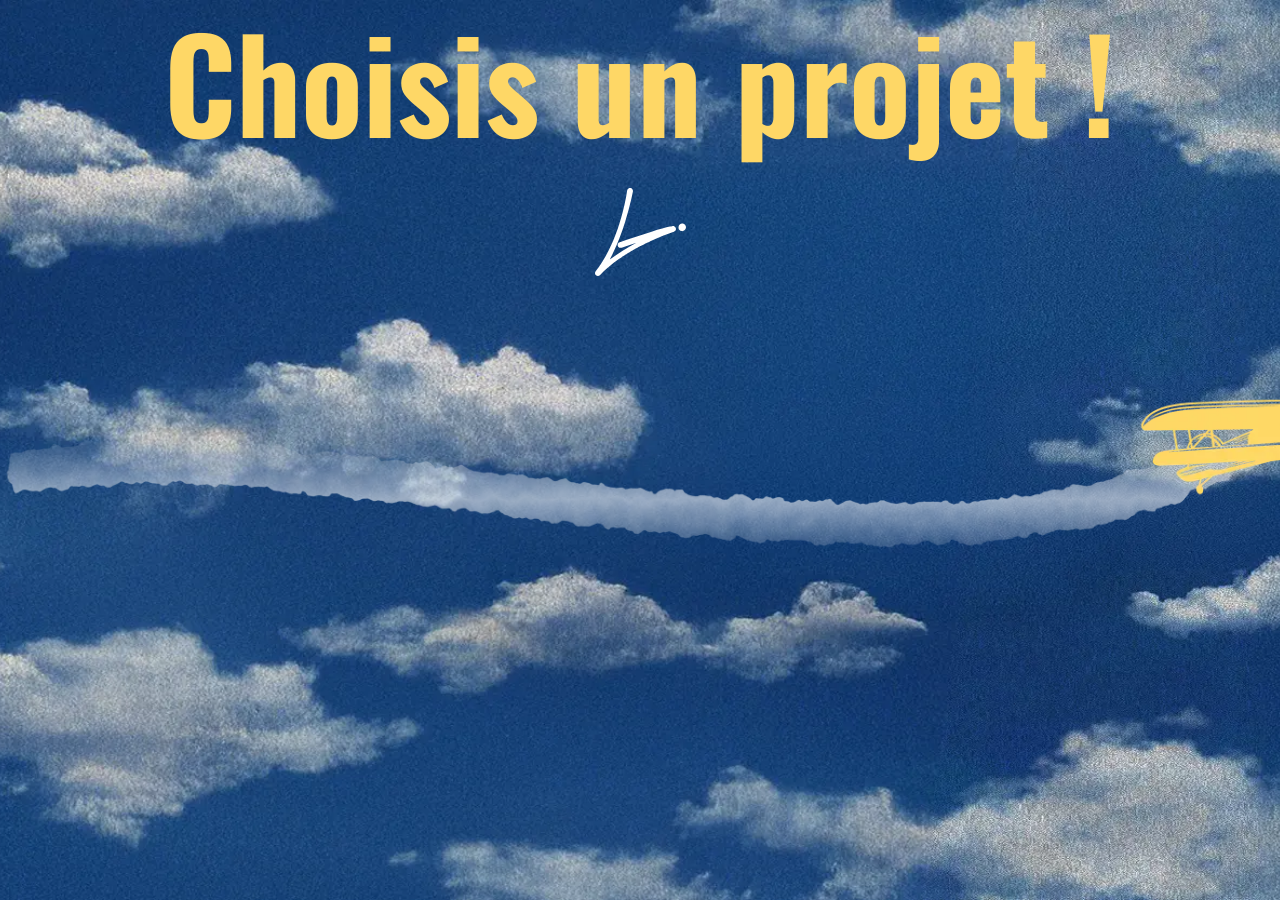
<file: projetOpen.html>
<!DOCTYPE html>
<html lang="fr">

<head>
  <meta charset="UTF-8" />
  <meta name="viewport" content="width=device-width, initial-scale=1.0" />
  <title>Maquette</title>
  <link rel="stylesheet" href="style.css" />
  <link rel="icon" type="image/png" href="/iconOpengraph/favicon-96x96.webp" sizes="96x96" />
  <link rel="icon" type="image/svg+xml" href="/iconOpengraph/favicon.svg" />
  <link rel="shortcut icon" href="/iconOpengraph/favicon.ico" />
  <link rel="apple-touch-icon" sizes="180x180" href="/iconOpengraph/apple-touch-icon.png" />
  <link rel="manifest" href="/iconOpengraph/site.webmanifest" />
  <!-- Facebook Meta Tags -->
  <meta property="og:url" content="https://chloesandrin.fr/">
  <meta property="og:type" content="website">
  <meta property="og:title" content="Porfolio Chloé Sandrin">
  <meta property="og:description" content="">
  <meta property="og:image" content="iconOpengraph/OpenGraph.png">

  <!-- Twitter Meta Tags -->
  <meta name="twitter:card" content="summary_large_image">
  <meta property="twitter:domain" content="chloesandrin.fr">
  <meta property="twitter:url" content="https://chloesandrin.fr/">
  <meta name="twitter:title" content="Porfolio Chloé Sandrin">
  <meta name="twitter:description" content="">
  <meta name="twitter:image" content="iconOpengraph/OpenGraph.png">

</head>

<body>
    <header>
    </header>
    <main id="projetOpen">
        <div class="accueilMaquette">

            <h1 id="titreProjet">Projet</h1>
            <img src="assets/images/Logo.webp" alt="Logo Chloé Sandrin">

            <div class="buttons">
                <a id="desktopLink" class="btn">Version Desktop</a>
                <a id="mobileLink" class="btn">Version Mobile</a>
            </div>

            <div class="avion-container">
                <img class="avion mobile" src="assets/images/AvionMobile.webp" alt="Petit avion jaune mobile">
                <img class="avion desktop" src="assets/images/AvionDroite.webp" alt="Petit avion jaune desktop" id="P1">
            </div>
        </div>
    </main>
    <script src="https://www.google.com/recaptcha/api.js?render=6Lej8ZQsAAAAABdASrS1k_hthXu2NV2UIi3KGZPx"></script>
    <script src="scriptProjetOpen.js"></script>
</body>

</html>
</file>
<file: style.css>
@charset "UTF-8";
@font-face {
  font-family: "Oswald";
  src: url(../assets/fonts/Oswald/Oswald-Bold.woff2) format("woff2");
  font-weight: 700;
  font-display: swap;
}
@font-face {
  font-family: "Oswald";
  src: url(../assets/fonts/Oswald/Oswald-SemiBold.woff2) format("woff2");
  font-weight: 600;
  font-display: swap;
}
@font-face {
  font-family: "Oswald";
  src: url(../assets/fonts/Oswald/Oswald-Medium.woff2) format("woff2");
  font-weight: 500;
  font-display: swap;
}
@font-face {
  font-family: "Oswald";
  src: url(../assets/fonts/Oswald/Oswald-Regular.woff2) format("woff2");
  font-weight: 400;
  font-display: swap;
}
@font-face {
  font-family: "Oswald";
  src: url(../assets/fonts/Oswald/Oswald-Light.woff2) format("woff2");
  font-weight: 300;
  font-display: swap;
}
@font-face {
  font-family: "Oswald";
  src: url(../assets/fonts/Oswald/Oswald-ExtraLight.woff2) format("woff2");
  font-weight: 200;
  font-display: swap;
}
@font-face {
  font-family: "Poppins";
  src: url(../assets/fonts/Poppins/Poppins-Bold.woff2) format("woff2");
  font-weight: 700;
  font-display: swap;
}
@font-face {
  font-family: "Poppins";
  src: url(../assets/fonts/Poppins/Poppins-Regular.woff2) format("woff2");
  font-weight: 400;
  font-display: swap;
}
@font-face {
  font-family: "Poppins";
  src: url(../assets/fonts/Poppins/Poppins-Light.woff2) format("woff2");
  font-weight: 300;
  font-display: swap;
}
@font-face {
  font-family: "Bebas Neue";
  src: url(../assets/fonts/BebaNeue/BebasNeue-Regular.woff2) format("woff2");
  font-weight: 400;
  font-display: swap;
}
li {
  list-style: none;
}

h1 {
  width: 100vw;
  margin-top: 150px;
  display: flex;
  justify-content: center;
  align-items: center; /* centre verticalement si besoin */
  flex-direction: column; /* important pour mobile */
}

.desktop {
  display: block;
  max-width: 1400px;
  width: 100%;
  height: auto;
}

.mobile {
  display: none;
}

.hero p {
  width: 40%;
  margin: 0 auto;
  color: #FAFAF5;
  margin-top: 10px;
  text-align: center;
}
.hero a {
  padding: 8px 20px;
  text-align: center;
  background-color: #636D86;
  color: #FAFAF5;
  border-radius: 14px;
  margin: 50px auto 0;
}
.hero .fontBouton:hover {
  color: #636D86;
  background-color: #FAFAF5;
}

@media (max-width: 480px) {
  img.desktop {
    display: none !important;
  }
  img.mobile {
    display: block !important;
    width: 90vw; /* prend presque toute la largeur du téléphone */
    max-width: none !important; /* supprime toute limite héritée */
    height: auto;
    margin: -70px auto 0; /* centre horizontalement */
  }
  h1 {
    margin-top: 100px;
  }
  .hero p {
    width: 80%;
  }
}
html, body {
  width: 100%;
  max-width: 100%;
  height: 100%;
  margin: 0;
  padding: 0;
  overflow-x: hidden;
}

body {
  font-family: "Poppins";
  font-weight: 400; /* ou ton $Regular */
  font-size: 18px;
  color: #000; /* ou ton $black-color */
  background-image: url("assets/images/Fond nuage 1.webp");
  background-size: cover;
  background-position: center;
  background-repeat: no-repeat;
  background-attachment: fixed; /* fond fixe desktop */
  margin: 0;
  padding: 0;
  font-family: "Poppins";
  font-weight: 400;
  font-size: 18px;
  color: #090C08;
  overflow-x: hidden;
}

.bg-fixed {
  display: none;
}

.fontTexte {
  font-family: "Poppins";
  font-weight: 400;
  font-size: 18px;
}

.fontProjet {
  font-family: "Oswald";
  font-weight: 200;
  font-size: 70px;
}

.fontTableauBordBouton {
  font-family: "Oswald";
  font-weight: 300;
  font-size: 36px;
}

.fontProjetTexte {
  font-family: "Oswald";
  font-weight: 400;
  font-size: 36px;
}

.fontProjetAnnexe {
  font-family: "Oswald";
  font-weight: 500;
  font-size: 32px;
}

.fontTableauBordTitre {
  font-family: "Oswald";
  font-weight: 600;
  font-size: 64px;
  color: #636D86;
}

.fontGrandTexte {
  font-family: "Oswald";
  font-weight: 700;
  font-size: 40px;
}

.fontFontNav {
  font-family: "Oswald";
  font-weight: 700;
  font-size: 28px;
}

.fontBouton, button {
  font-family: "Oswald";
  font-weight: 700;
  font-size: 24px;
}

.fonth2, h2 {
  font-family: "Oswald";
  font-weight: 700;
  font-size: 36px;
}

.fontTableauBordTexte {
  font-family: "Poppins";
  font-weight: 300;
  font-size: 28px;
  line-height: 1;
}

.fontProjetLabel {
  font-family: "Poppins";
  font-weight: 400;
  font-size: 20px;
}

.fontFooterLien {
  font-family: "Poppins";
  font-weight: 400;
  font-size: 20px;
  text-decoration: underline;
}

.fontFormulaireLabel {
  font-family: "Poppins";
  font-weight: 700;
  font-size: 16px;
}

a {
  text-decoration: none;
  color: #090C08;
  display: block;
  width: fit-content;
}

.bgJaune {
  background-color: #FED766;
}

.bgBleu {
  background-color: #636D86;
  color: #FAFAF5;
}

.avion.desktop {
  display: block; /* visible sur desktop */
  margin: 0; /* ajuste si besoin */
  width: auto; /* taille réelle */
}

.avion.mobile {
  display: none; /* cachée sur desktop */
}

.avion {
  margin: 0 0 0 -20px;
  padding: 70px 80px 70px 0;
}

.miroir {
  transform: scaleX(-1);
  padding: 70px 80px 70px 0;
}

/* Mobile : certains navigateurs iOS ne supportent pas fixed */
@media (max-width: 768px) {
  body {
    background-attachment: scroll; /* fond scrollable */
    height: auto;
    background: none; /* supprime le background body */
    font-size: 14px;
  }
  .bg-fixed {
    display: block;
    position: fixed;
    top: 0;
    left: 0;
    width: 100vw;
    height: 100vh;
    background-image: url("assets/images/Fond nuage 1.webp");
    background-size: cover;
    background-position: center;
    z-index: -1; /* derrière tout le contenu */
  }
  #projetOpen {
    background-image: url("assets/images/Fond nuage 1.webp");
    background-size: cover;
  }
  #projetOpen h1 {
    font-size: 100px;
    padding-top: 40px;
  }
  #projetOpen .buttons {
    display: flex;
    flex-direction: column;
    gap: 25px;
    align-items: center;
  }
  .avion {
    margin: 0 -350px; /* supprime le décalage gauche */
    padding: 20px 0 20px 0; /* réduit le padding pour mobile */
    width: auto;
  }
  .avion.desktop {
    display: none !important; /* on cache l'image desktop */
  }
  .avion.mobile {
    display: block !important; /* on affiche l'image mobile */
    margin: 20px 0 0 0; /* ajuste la position si besoin */
    width: 70%; /* taille que tu as définie pour mobile */
  }
  .miroir {
    width: 70%; /* taille que tu veux */ /* pousse l’image vers la droite */
    display: block; /* taille que tu veux */
    margin-left: auto !important; /* pousse l’image vers la droite */
    padding-right: 0;
  }
}
header nav {
  margin-top: 25px;
  z-index: 4;
  position: fixed;
  width: 100vw;
  height: 64px;
}
header ul {
  list-style: none;
  display: flex;
  justify-content: space-around;
  padding: 0;
  height: 100%;
  margin: 0 auto;
}
header li a {
  width: 226px;
  padding: 4px 0 6px 0;
  text-align: center;
  background-color: #FAFAF5;
  border-radius: 14px;
  height: fit-content;
}
header li a:hover, header li a.active {
  background-color: #636D86;
  color: #FAFAF5;
}
header #contact a {
  width: 226px;
  padding: 4px 0 6px 0;
  text-align: center;
  background-color: #090C08;
  border-radius: 14px;
  color: #FED766;
}
header #contact a:hover, header #contact a.active {
  background-color: #FED766;
  color: #090C08;
}
header .shift {
  align-self: flex-end;
}
header .NavbarFil {
  height: 2px;
  width: 100px;
  background-color: #090C08;
  align-self: center;
  z-index: -1;
}
header .NavbarFil:not(#NavbarFil1, #NavbarFil5) {
  margin: 0 -5px;
}
header #NavbarFil1 {
  width: 200px;
  transform: rotate(7deg);
  margin-right: -5px;
}
header #NavbarFil2,
header #NavbarFil4 {
  transform: rotate(-13deg);
}
header #NavbarFil3 {
  transform: rotate(13deg);
}
header #NavbarFil5 {
  width: 200px;
  transform: rotate(7deg);
  margin-left: -5px;
}

@media (max-width: 480px) {
  #navDesktop {
    display: none;
  }
}
#aPropos {
  width: 1100px;
  display: grid;
  grid-template-columns: 550px 550px;
  grid-template-rows: 180px 180px 160px 180px;
  margin: 0 auto 0;
}
#aPropos #ProposBloc1 {
  width: 500px;
  padding: 20px;
  grid-column: 1;
  grid-row: 1;
  transform: rotate(-5.41deg);
  margin-left: 250px;
}
#aPropos #ProposBloc2 {
  width: 500px;
  height: 110px;
  padding: 20px;
  grid-column: 1;
  grid-row: 2;
  transform: rotate(9.21deg);
  position: relative;
  z-index: 1;
  margin: -10px auto;
}
#aPropos #ProposBloc3 {
  width: 100%;
  height: 75px;
  padding: 20px;
  grid-column: 1/span 2;
  grid-row: 3;
  transform: rotate(-5.41deg);
  position: relative;
  z-index: 2;
  margin-top: -55px;
}
#aPropos img {
  grid-column: 2;
  grid-row: 1/span 2;
  position: relative;
  z-index: 1;
  margin-top: -20px;
  margin-left: 60px;
  width: 80%;
}
#aPropos .fontGrandTexte {
  grid-column: 1/span 2;
  grid-row: 4;
  margin: 0 -20px 0 -20px;
  color: #FAFAF5;
}

@media (max-width: 768px) {
  #aPropos {
    width: 100vw;
    margin: 0;
    padding: 0;
    grid-template-columns: 100vw;
    grid-template-rows: auto auto auto auto auto;
    justify-items: center;
  }
  #aPropos #ProposBloc1 {
    grid-column: 1;
    grid-row: 1;
    transform: rotate(-5.41deg);
    margin: 0;
    width: 80vw;
    height: auto;
  }
  #aPropos #ProposBloc2 {
    grid-column: 1;
    grid-row: 3;
    transform: rotate(9.21deg);
    position: relative;
    z-index: 1;
    margin: -35px 0 0 0;
    width: 80vw;
    height: auto;
  }
  #aPropos #ProposBloc3 {
    grid-column: 1;
    grid-row: 4;
    transform: rotate(-5.41deg);
    position: relative;
    z-index: 2;
    margin: 0;
    width: 80vw;
    height: auto;
  }
  #aPropos img {
    grid-column: 1;
    grid-row: 2;
    position: relative;
    z-index: 0;
    margin: -70px 0 0 45px;
  }
  #aPropos .fontGrandTexte {
    grid-column: 1;
    grid-row: 5;
    margin: 50px 25px 0 25px;
    color: #FAFAF5;
    font-size: 20px;
    text-align: center;
  }
}
.tableauboardFond {
  display: none;
}

#tableauboard {
  display: block;
}

#competence {
  display: grid;
  grid-template-columns: 1fr 1fr;
  grid-template-rows: 150px 510px;
}

.tableauboardFond {
  grid-column: 1;
  grid-row: 2;
  margin-left: 70px;
  background-image: url(../assets/images/Tableau\ de\ bord.webp);
  background-repeat: no-repeat;
  width: 800px;
  height: 900px;
  display: flex;
}

#illustratorTableau {
  margin-left: 70px;
  font-size: 18px;
}
#illustratorTableau p {
  margin: 52px 0;
}
#illustratorTableau img {
  width: 15%;
  height: 30%;
  margin-top: 120px;
  margin-right: 80px;
  rotate: 10deg;
}
#illustratorTableau div {
  width: 70%;
  margin: 70px 0 0 50px;
}

#figmaTableau {
  margin-left: 70px;
  font-size: 18px;
}
#figmaTableau p {
  margin: 62px 0;
}
#figmaTableau #pMaquette {
  width: 145%;
  margin: 50px 0 0 50px;
}
#figmaTableau #imgMaquette {
  padding-top: 180px;
  padding-left: 40px;
  width: 100%;
  rotate: -10deg;
}

#photoshopTableau {
  margin-left: 70px;
  font-size: 18px;
}
#photoshopTableau p {
  margin: 59px 0;
}
#photoshopTableau img {
  width: 27%;
  height: 15%;
  padding-top: 250px;
  padding-right: 100px;
  rotate: -10deg;
}
#photoshopTableau div {
  width: 60%;
  margin: 50px 0 0 50px;
}

#vscodeTableau {
  margin-left: 70px;
  display: flex;
  flex-direction: column;
  align-items: center;
  font-size: 18px;
}
#vscodeTableau p {
  width: 90%;
  margin-top: 100px;
  line-height: 1.5;
}

#indesignTableau {
  margin-left: 70px;
  font-size: 18px;
}
#indesignTableau p {
  margin: 45px 0;
}
#indesignTableau img {
  width: 25%;
  height: 35%;
  margin-bottom: 100px;
  margin-top: 150px;
  rotate: -10deg;
}
#indesignTableau div {
  width: 60%;
  margin: 50px 0 0 50px;
}

.tableauboardFond1 {
  grid-column: 1;
  grid-row: 2;
  margin-left: 70px;
  background-image: url(../assets/images/Tableau\ de\ bord.webp);
  background-repeat: no-repeat;
  width: 800px;
  height: 600px;
}

#tableauboard p {
  text-align: center;
  padding-top: 100px;
}
#tableauboard h3 {
  background-repeat: no-repeat;
  background-position-x: 220px;
  background-position-y: 50px;
  text-align: center;
  padding-top: 50px;
}

#tableaugauche {
  width: 800px;
  grid-column: 1;
  grid-row: 1;
  margin-left: 70px;
}
#tableaugauche ul {
  display: flex;
  flex-direction: row;
  justify-content: center;
  margin-bottom: -100px;
}
#tableaugauche ul img {
  width: 80%;
}

#photoshop,
#indesign {
  margin-left: -65px;
}

#vscode,
#figma {
  margin-left: -65px;
  margin-top: 50px;
  z-index: 1;
}

#tableaudroit {
  grid-column: 2;
  grid-row: 2;
  margin-left: 70px;
  display: flex;
  flex-direction: column;
  align-items: center;
  justify-content: center;
  border-left: 1px solid #FAFAF5;
  border-right: 1px solid #FAFAF5;
  height: 400px;
  width: 480px;
}
#tableaudroit p {
  padding: 20px 40px;
  margin-bottom: -10px;
  width: 450px;
}
#tableaudroit .bg-bleu {
  position: relative;
  background-color: #636D86;
  color: #FAFAF5;
  transform: rotate(-5.26deg);
  z-index: 2;
}
#tableaudroit .bg-yellow {
  background-color: #FED766;
  transform: rotate(0.34deg);
}

#tableaugauche li {
  cursor: pointer;
}

#tableaugauche li img {
  transition: transform 0.3s ease;
}

#tableaugauche li:hover img {
  transform: scale(1.2);
}

#tableaugauche li {
  position: relative;
  cursor: pointer;
}

#tableaugauche li:hover {
  z-index: 10;
}

@media (max-width: 1400px) {
  #competence {
    display: flex;
    flex-direction: column;
    align-items: center;
  }
}
@media (max-width: 768px) {
  #competence {
    display: flex;
    flex-direction: column;
  }
  .tableauboardFond {
    margin: 0;
    background-image: url(../assets/images/TableaudeBordMobile.webp);
    background-repeat: no-repeat;
    background-size: 100% auto;
    background-position: top center;
    width: 100%;
    font-size: 16px;
  }
  .tableauboardFond1 {
    margin: 0 0 180px 0;
    background-image: url(../assets/images/TableaudeBordMobile.webp);
    background-repeat: no-repeat;
    background-size: 100% 80%;
    background-position: top center;
    width: 100%;
    padding: 0 0 100px 0;
  }
  .tableauboardFond1 p {
    font-size: 40px;
    margin: 50px 0 0 0;
    text-align: center;
    padding: 0 20px;
  }
  #tableauboard h3 {
    font-size: 23px;
    background-image: none;
  }
  #tableaugauche {
    width: 100%;
    margin: 0;
    margin-bottom: -60px;
  }
  #tableaugauche ul {
    display: flex;
    flex-direction: row;
    justify-content: center;
    margin-bottom: 0;
    padding: 0;
    margin-top: -25px;
  }
  #tableaugauche ul li {
    display: flex;
    justify-content: center;
    align-items: center;
  }
  #tableaugauche ul li img {
    width: 70%;
  }
  #illustratorTableau {
    margin: 0;
    flex-direction: column;
    background-size: 100% 65%;
  }
  #illustratorTableau img {
    display: none;
  }
  #illustratorTableau div {
    width: 70%;
    margin: 100px 0 0 50px;
  }
  #figmaTableau {
    margin: 0;
    flex-direction: column;
    background-size: 100% 65%;
  }
  #figmaTableau #pMaquette {
    width: 80%;
    margin: 100px 0 0 50px;
  }
  #figmaTableau #imgMaquette {
    display: none;
  }
  #photoshopTableau {
    margin: 0;
    flex-direction: column;
    background-size: 100% 65%;
  }
  #photoshopTableau img {
    display: none;
  }
  #photoshopTableau div {
    width: 80%;
    margin: 100px 0 0 50px;
  }
  #vscodeTableau {
    margin: 0;
    background-size: 100% 65%;
  }
  #vscodeTableau p {
    width: 90%;
    margin-top: 100px;
    line-height: 1.5;
  }
  #vscodeTableau #devLogo {
    display: grid;
    grid-template-columns: 137px auto 137px;
    grid-template-rows: auto auto;
  }
  #vscodeTableau #devLogo #html {
    grid-column: 1;
    grid-row: 1;
  }
  #vscodeTableau #devLogo #css {
    grid-column: 2;
    grid-row: 1;
    margin: auto;
  }
  #vscodeTableau #devLogo #js {
    grid-column: 3;
    grid-row: 1;
    margin: auto;
  }
  #vscodeTableau #devLogo #sass {
    grid-column: 2;
    grid-row: 2;
    padding-top: 10px;
  }
  #indesignTableau {
    margin: 0;
    flex-direction: column;
    background-size: 100% 65%;
  }
  #indesignTableau img {
    display: none;
  }
  #indesignTableau div {
    width: 80%;
    margin: 100px 0 0 50px;
  }
  #tableaudroit {
    margin: -200px auto;
    height: 300px;
    width: 80%;
  }
  #tableaudroit p {
    padding: 20px 40px;
    margin-bottom: -10px;
    width: 80%;
  }
  #tableaudroit .bg-bleu {
    position: relative;
    background-color: #636D86;
    color: #FAFAF5;
    transform: rotate(-5.26deg);
    z-index: 2;
  }
  #tableaudroit .bg-yellow {
    background-color: #FED766;
    transform: rotate(0.34deg);
  }
  .marginTop {
    margin-top: 300px;
  }
}
#sectionProjet {
  margin-top: 50px;
}
#sectionProjet a {
  margin: auto;
}

.projet-img {
  width: 70%;
  /* largeur comme tu voulais */
  height: auto;
  display: block;
  margin: 50px auto;
  cursor: pointer;
}

@media (max-width: 768px) {
  .projet-img {
    width: 80%;
  }
}
.accueilMaquette .avion-container {
  margin-top: -20px;
}
.accueilMaquette h1 {
  font-family: "Oswald";
  src: url(../assets/fonts/Oswald/Oswald-SemiBold.woff2) format("woff2");
  font-weight: 800;
  color: #FED766;
  font-size: 128px;
  margin-top: -15px;
  margin-bottom: 1%;
}
.accueilMaquette img {
  margin: auto;
  display: block;
}
.accueilMaquette .buttons {
  display: flex;
  gap: 20%;
  justify-content: center;
  margin-top: 50px;
}
.accueilMaquette .btn {
  background: #636D86;
  font-family: "Oswald";
  color: #FAFAF5;
  src: url(../assets/fonts/Oswald/Oswald-SemiBold.woff2) format("woff2");
  font-weight: 500;
  font-size: 28px;
  padding: 20px 60px;
  border-radius: 15px;
  text-decoration: none;
}
.accueilMaquette .btn:hover {
  background-color: #FAFAF5;
  color: #636D86;
  cursor: pointer;
}

.presentation {
  width: 80%;
  margin: 155px auto;
}
.presentation .bgJaune {
  background-color: #FED766;
  padding: 5px 20px;
  transform: rotate(-5.41deg);
}
.presentation img {
  display: block;
  padding-top: 50px;
  margin: auto;
}
.presentation .objectif {
  color: #FAFAF5;
  background-color: #090C08;
  margin-top: 75px;
  border-radius: 25px;
}
.presentation .objectif p {
  margin: 0;
  padding: 20px 30px;
  text-align: center;
}

.final .fondNoir {
  background-color: #090C08;
  color: #FAFAF5;
  padding: 20px 15px 20px 15px;
  border-radius: 15px;
  width: 60%;
  margin: 0 auto 50px;
}

.mission {
  background-image: url(../assets/images/Tableau\ de\ bord.webp);
  background-repeat: no-repeat;
  width: 800px;
  height: 500px;
  margin: -50px auto 0;
}
.mission p {
  padding: 95px 0 0 55px;
  margin-bottom: -22px;
}
.mission ul {
  padding-top: 10px;
  padding-left: 105px;
}
.mission li {
  list-style-type: disc;
  padding: 25px 0 0 1px;
  width: 480px;
}

.contexte div {
  margin-top: 40px;
  display: flex;
  justify-content: space-around;
}
.contexte div p {
  width: 400px;
  padding: 25px;
  transform: rotate(-5.26deg);
}
.contexte .bgJaune {
  position: relative;
  width: 450px;
  padding: 25px;
  margin: -45px 435px 0;
  z-index: 1;
}
.contexte .fontGrandTexte {
  color: #FAFAF5;
  text-align: center;
}

.axe {
  margin: auto;
  width: 90%;
}
.axe p {
  color: #FAFAF5;
  text-align: center;
}

.final img {
  display: block;
  margin: 60px auto;
}
.final p {
  color: #FAFAF5;
  text-align: center;
  padding: 0 70px;
}

.conclusion img {
  display: block;
  margin: auto;
  padding: 50px 0;
}
.conclusion h2 {
  text-align: center;
  width: 300px;
  padding: 10px 0 15px 0;
  margin: 90px 75px;
  rotate: -5.41deg;
}
.conclusion #avantApres {
  color: #FAFAF5;
  display: flex;
  justify-content: center;
  gap: 40px;
  text-align: center;
}
.conclusion #avantApres img {
  width: 100%;
  height: 200px;
  object-fit: contain;
}
.conclusion #avantApres div {
  background-color: #090C08;
  padding: 25px;
  border-radius: 25px;
  width: 570px;
}
.conclusion #avantApres div .fontGrandTexte {
  text-align: center;
}
.conclusion #avantApres div p {
  text-align: start;
}

#information {
  width: 1420px;
  margin: 100px auto;
  display: grid;
  grid-template-columns: 620px 85px 735px;
  grid-template-rows: 740px 300px;
}
#information #CatfeesPt1 {
  grid-column: 1;
  grid-row: 1/span 2;
  margin-left: 45px;
}
#information #CatfeesPt1 div {
  padding: 15px;
}
#information #CatfeesPt1 .bgBleu {
  rotate: -5.26deg;
  width: 400px;
  padding: 25px;
}
#information #CatfeesPt1 .bgJaune {
  rotate: 0.34deg;
  width: 520px;
}
#information #CatfeesPt2 {
  grid-column: 2/span 3;
  grid-row: 1;
  width: 80%;
  margin-left: 65px;
}
#information #CatfeesPt3 {
  position: relative;
  z-index: 1;
  grid-column: 2/span 3;
  grid-row: 2;
  margin: -50px 0 0 -140px;
}
#information #CatfeesPt3 h2 a {
  text-align: center;
  width: 250px;
}
#information #CatfeesPt3 h2 {
  box-shadow: 10px 10px 25px rgba(9, 12, 8, 0.06), 20px 20px 50px rgba(9, 12, 8, 0.04);
  position: relative;
  z-index: 1;
  text-align: center;
  width: 250px;
  rotate: 5.38deg;
  padding: 10px 12px 12px 10px;
}
#information #CatfeesPt3 div {
  width: 760px;
  padding: 15px;
  margin: -25px 0 0 10px;
}

.fondNoir {
  background-color: #090C08;
  color: #FAFAF5;
  padding: 10px 15px 10px 15px;
  border-radius: 15px;
  width: 60%;
  margin: 0 auto 50px;
}

#informationHyper {
  width: 1420px;
  margin: 100px auto;
  display: grid;
  grid-template-columns: 620px 85px 735px;
  grid-template-rows: 740px 10px;
}
#informationHyper #HyperPt1 {
  grid-column: 1;
  grid-row: 1/span 2;
  margin-left: 45px;
}
#informationHyper #HyperPt1 div {
  padding: 15px;
}
#informationHyper #HyperPt1 .bgBleu {
  rotate: -5.26deg;
  width: 400px;
  padding: 25px;
}
#informationHyper #HyperPt1 .bgJaune {
  rotate: 0.34deg;
  width: 520px;
}
#informationHyper #HyperPt2 {
  grid-column: 2/span 3;
  grid-row: 1;
  width: 80%;
  margin-left: 65px;
}
#informationHyper #HyperPt3 {
  position: relative;
  z-index: 1;
  grid-column: 2/span 3;
  grid-row: 2;
  margin: -270px 0 0 -100px;
}
#informationHyper #HyperPt3 h2 a {
  text-align: center;
  width: 250px;
}
#informationHyper #HyperPt3 h2 {
  box-shadow: 10px 10px 25px rgba(9, 12, 8, 0.06), 20px 20px 50px rgba(9, 12, 8, 0.04);
  position: relative;
  z-index: 1;
  text-align: center;
  width: 250px;
  rotate: 5.38deg;
  padding: 10px 12px 12px 10px;
}
#informationHyper #HyperPt3 div {
  width: 760px;
  padding: 15px;
  margin: -25px 0 0 10px;
}

@media (max-width: 768px) {
  .presentation img {
    width: 90%;
  }
  .mission {
    background-image: url(../assets/images/TableaudeBordMobile.webp);
    background-repeat: no-repeat;
    background-size: 100% 80%;
    background-position: top center;
    width: 100%;
    padding: 0 0 100px 0;
  }
  .mission p {
    padding: 95px 0 0 25px;
    margin-bottom: -22px;
  }
  .mission ul {
    padding-top: 10px;
    padding-left: 55px;
    width: 90%;
  }
  .mission li {
    list-style-type: disc;
    padding: 25px 0 0 1px;
    width: 90% !important;
  }
  .conclusion {
    width: 100vw;
  }
  .conclusion img {
    width: 80%;
  }
  .conclusion #avantApres {
    width: 95vw;
    display: flex;
    flex-direction: column;
    align-items: center;
  }
  .conclusion #avantApres div {
    width: 80vw;
  }
  #information {
    display: flex;
    flex-direction: column;
  }
  #information #CatfeesPt1 {
    margin-left: 0;
    width: 100vw;
  }
  #information .bgJaune {
    width: 80vw !important;
    margin: auto;
  }
  #information .bgBleu {
    width: 80vw !important;
    margin: auto;
  }
  #information #CatfeesPt3 {
    margin: 0 !important;
    width: 100vw;
  }
  #information h2 {
    text-align: center !important;
    width: 80vw !important;
    margin: 30px auto !important;
  }
  #information h2 a {
    margin: auto;
  }
  #information img {
    display: none;
  }
}
input::placeholder {
  font-family: "Poppins";
}

textarea {
  font-family: "Poppins";
}

#linkedin {
  padding: 45px 0;
  margin: 70px;
  border-radius: 25px;
  background-color: #090C08;
  display: flex;
  justify-content: center;
  gap: 40px;
  align-items: center;
}
#linkedin a {
  color: #FAFAF5;
}
#linkedin img {
  width: 4%;
  height: 4%;
}

#form h2 {
  text-align: center;
  width: 300px;
  padding: 10px 0 15px 0;
  margin: 70px auto;
  rotate: -5.41deg;
}
#form form {
  display: flex;
  justify-content: center;
  gap: 70px;
}
#form form .Divlabel {
  display: flex;
  flex-direction: column;
  color: #FAFAF5;
}
#form form label {
  margin-bottom: 10px;
  color: #FAFAF5;
  background-color: #636D86;
  width: 100px;
  text-align: center;
  padding: 2px 0;
  rotate: -5.41deg;
}
#form form input {
  border: none;
  border-radius: 15px;
  width: 430px;
  height: 70px;
  padding-left: 20px;
}
#form form textarea {
  width: 430px;
  height: 217px;
  border-radius: 15px;
  padding: 20px 0 0 20px;
}
#form form div div {
  margin-bottom: 40px;
}

#buttonEnvoyer {
  text-align: center;
  width: 150px;
  padding: 5px 0 10px 0;
  margin: 70px auto;
  rotate: -5.41deg;
  border: none;
  margin-left: 1080px;
}
#buttonEnvoyer:hover {
  background-color: #090C08;
  color: #FED766;
  cursor: pointer;
  transition: 1ms;
}

@media (max-width: 480px) {
  #linkedin {
    padding: 25px 10px;
    margin: 50px 25px;
    border-radius: 25px;
    background-color: #090C08;
    display: flex;
    justify-content: center;
    gap: 10px;
    align-items: center;
  }
  #linkedin a {
    color: #FAFAF5;
    font-size: 14px;
    width: 100%;
    text-align: center;
  }
  #linkedin img {
    width: 15%;
    height: 15%;
  }
  #form form {
    flex-direction: column;
    padding: 0 25px;
    gap: 10px;
  }
  #form form input, #form form textarea {
    width: auto;
  }
  #form .bgJaune {
    font-size: 20px;
  }
  #form h2 {
    text-align: center;
    width: 50%;
    padding: 10px 0 15px 0;
    margin: 70px auto;
    rotate: -5.41deg;
  }
  #buttonEnvoyer {
    text-align: center;
    width: 50%;
    padding: 10px 0 15px 0;
    margin-left: 40%;
    rotate: -5.41deg;
    border: none;
    font-size: 20px;
  }
  #buttonEnvoyer:hover {
    background-color: #090C08;
    color: #FED766;
    cursor: pointer;
    transition: 1ms;
  }
}
footer a {
  color: #FAFAF5;
  padding-bottom: 15px;
  text-decoration: underline;
}
footer a:hover {
  text-decoration: none;
  color: #636D86;
}
footer {
  color: #FAFAF5;
  display: flex;
  background-color: #090C08;
  padding: 95px 0 105px 0;
}
footer .bgBleu {
  border: none;
  padding: 5px 10px;
  margin-left: 25px;
  rotate: -5.41deg;
  text-decoration: none;
  font-family: "Oswald";
  font-weight: 700;
  font-size: 24px;
}
footer .bgBleu:hover {
  text-decoration: underline;
  color: #FAFAF5;
  font-family: "Oswald";
  font-weight: 700;
  font-size: 24px;
}

#ContactFooter {
  padding-right: 200px;
  display: flex;
  flex-direction: column;
  justify-content: center;
  align-items: center;
}
#ContactFooter #linkLogo {
  width: 22%;
  margin-top: 15px;
  margin-left: 205px;
}
#ContactFooter #linkLogo:hover {
  filter: brightness(1.75);
}
#ContactFooter #avionFooter {
  margin-left: -25px;
}

#navFooter {
  padding-right: 200px;
}

@media (max-width: 480px) {
  footer #ContactFooter {
    padding: 0;
  }
  footer #ContactFooter #linkLogo {
    display: block;
    margin: 25px auto 100%;
    width: 90%;
  }
  footer .bgBleu {
    margin: 0;
  }
  footer #ContactFooter #avionFooter {
    width: 80%;
    margin-left: -150px;
  }
  footer {
    display: flex;
    flex-direction: column-reverse;
    padding: 10px 0 0 0;
  }
  footer #cv {
    display: flex;
    justify-content: center;
    padding: 0 0 50px 0;
    margin: 0;
  }
  footer #navFooter, footer #listeProjet {
    width: 100%;
    text-align: center;
    margin: auto;
  }
  footer #navFooter ul, footer #listeProjet ul {
    display: flex;
    flex-direction: column;
    justify-content: center;
    align-items: center;
    padding: 0;
  }
  footer #navFooter ul li, footer #listeProjet ul li {
    width: fit-content;
  }
}

/*# sourceMappingURL=style.css.map */
</file>
